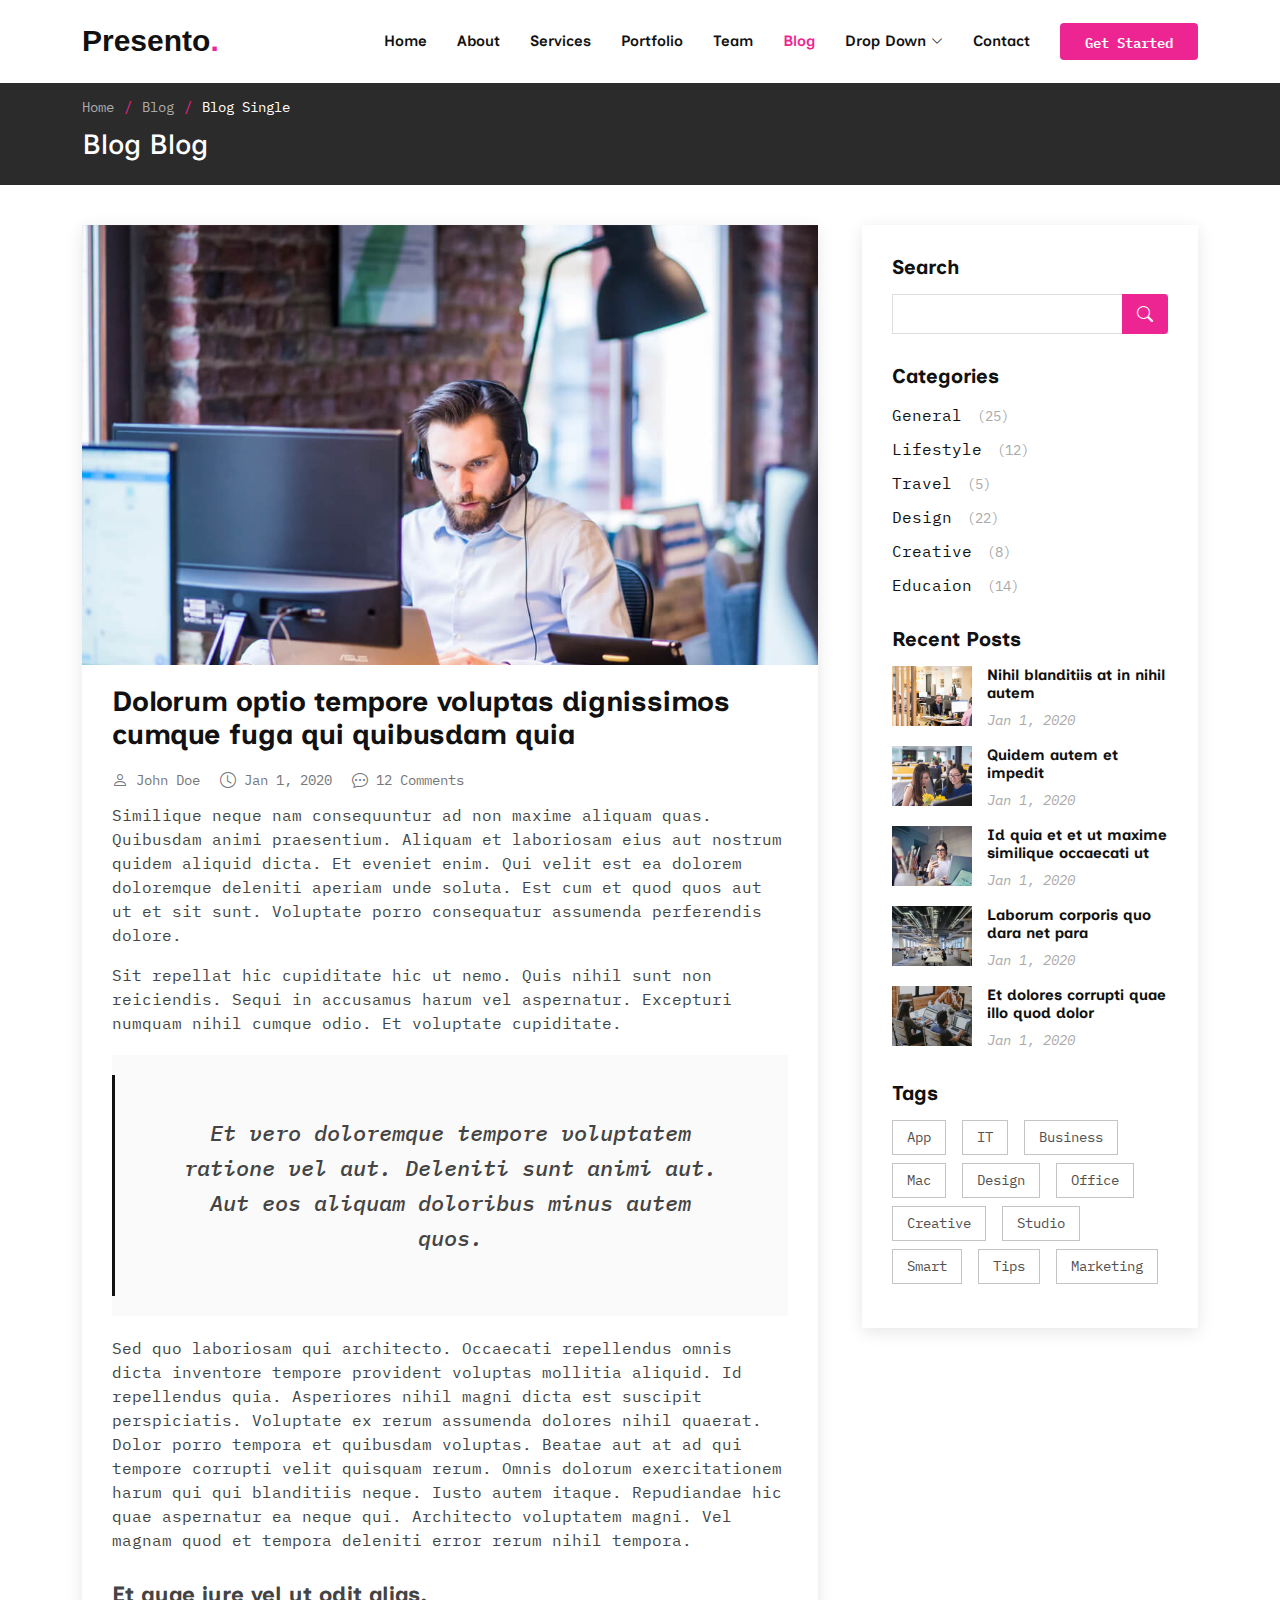
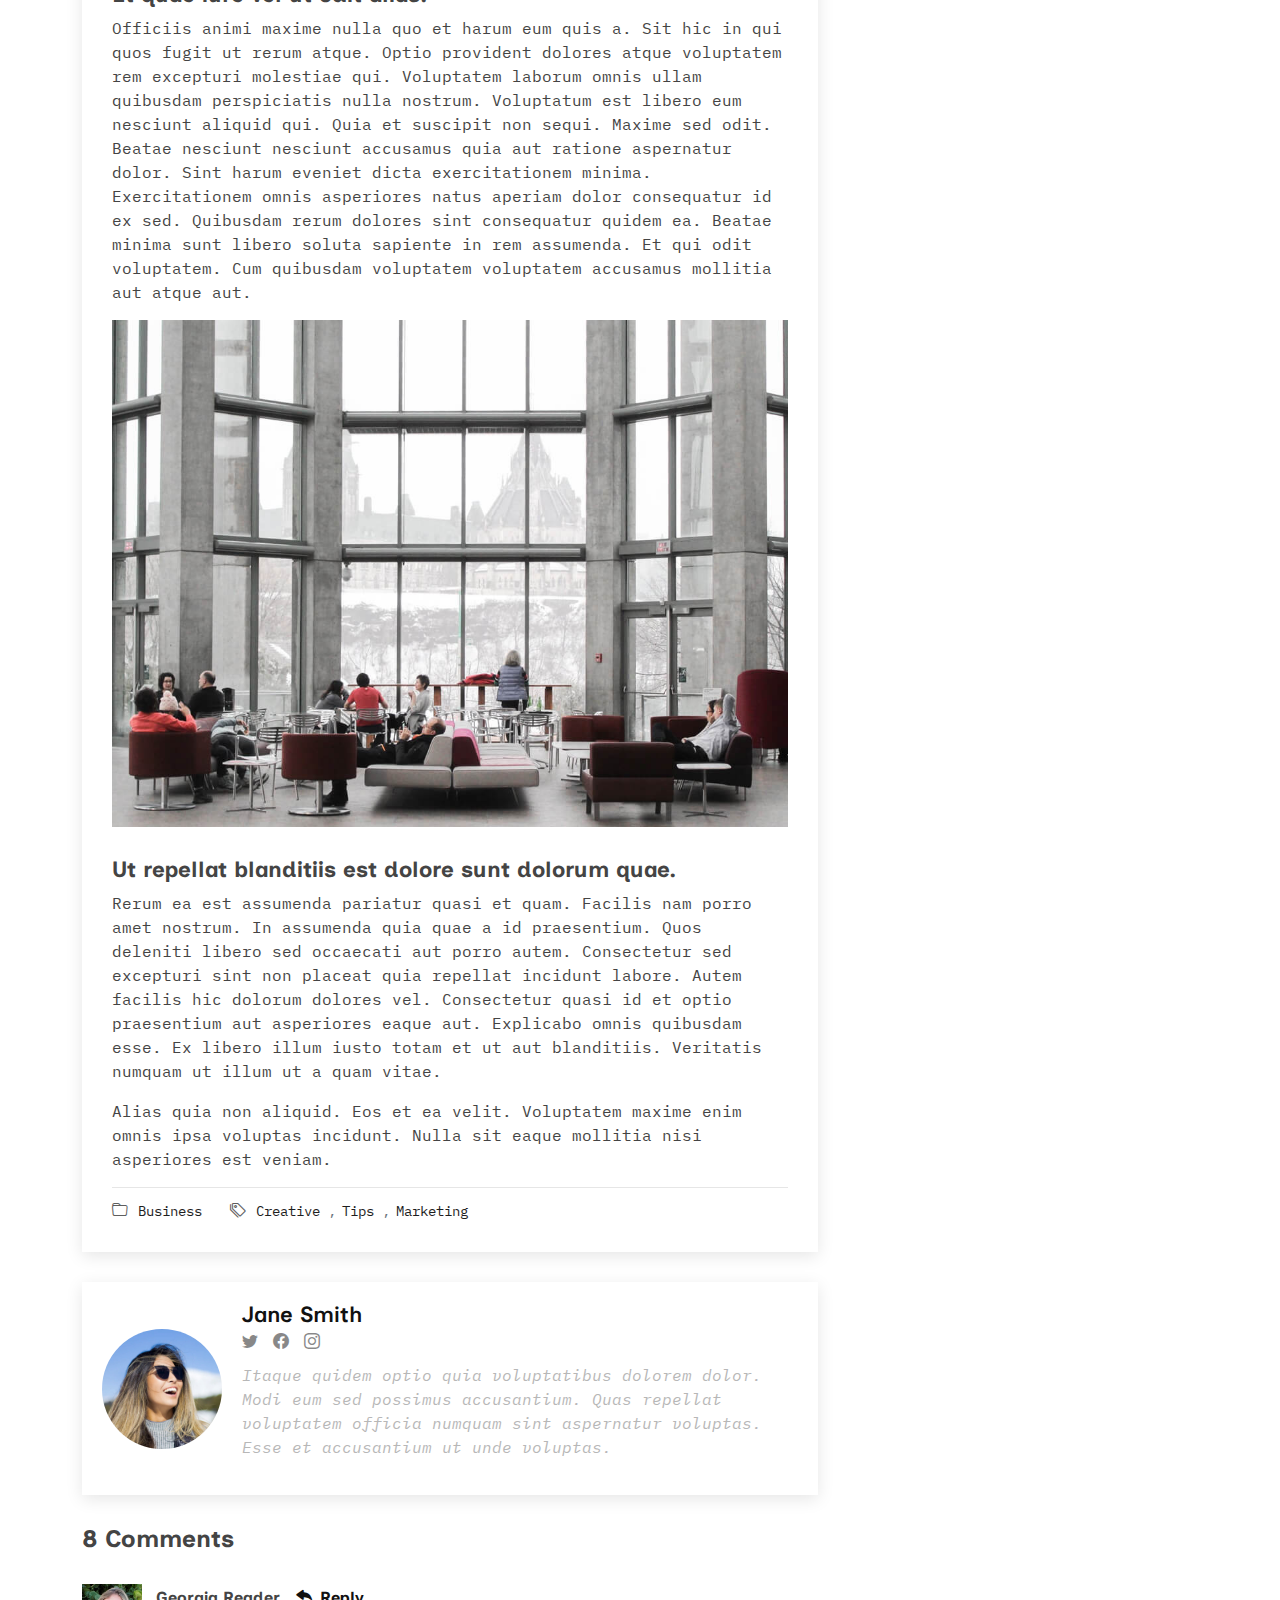
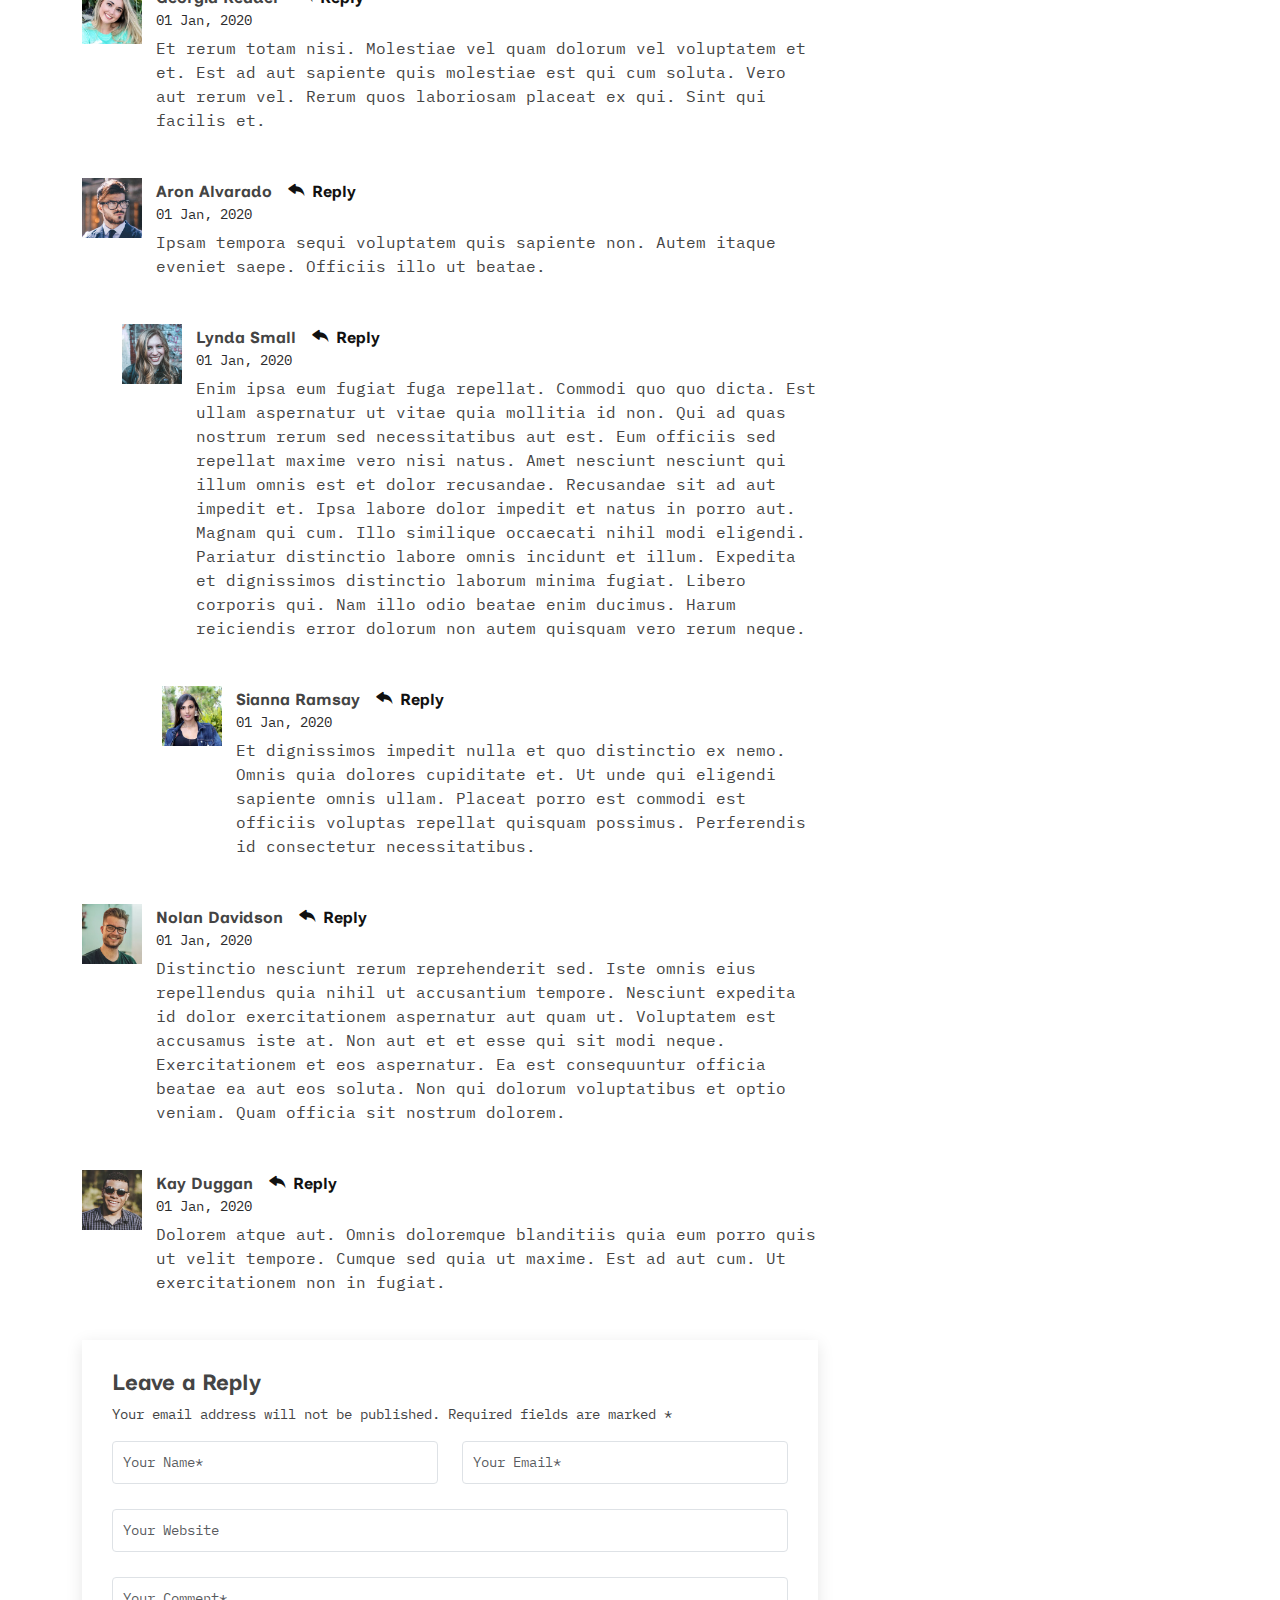
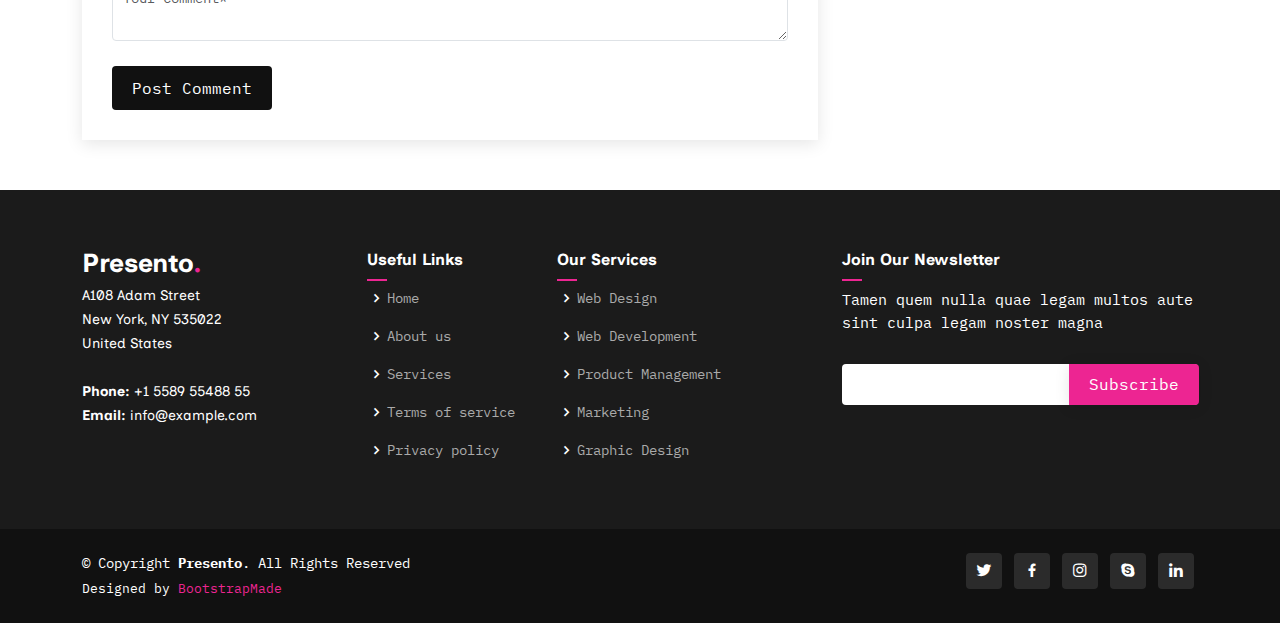
<file: theme/blog-single.html>
<!DOCTYPE html>
<html lang="en">

<head>
  <meta charset="utf-8">
  <meta content="width=device-width, initial-scale=1.0" name="viewport">

  <title>Blog Single - Presento Bootstrap Template</title>
  <meta content="" name="description">
  <meta content="" name="keywords">

  <!-- Favicons -->
  <link href="assets/img/favicon.png" rel="icon">
  <link href="assets/img/apple-touch-icon.png" rel="apple-touch-icon">

  <!-- Google Fonts -->
  <link href="https://fonts.googleapis.com/css2?family=IBM+Plex+Mono:wght@100;300&family=Inclusive+Sans&display=swap" rel="stylesheet">

  <!-- Vendor CSS Files -->
  <link href="assets/vendor/aos/aos.css" rel="stylesheet">
  <link href="assets/vendor/bootstrap/css/bootstrap.min.css" rel="stylesheet">
  <link href="assets/vendor/bootstrap-icons/bootstrap-icons.css" rel="stylesheet">
  <link href="assets/vendor/boxicons/css/boxicons.min.css" rel="stylesheet">
  <link href="assets/vendor/glightbox/css/glightbox.min.css" rel="stylesheet">
  <link href="assets/vendor/remixicon/remixicon.css" rel="stylesheet">
  <link href="assets/vendor/swiper/swiper-bundle.min.css" rel="stylesheet">

  <!-- Template Main CSS File -->
  <link href="assets/css/style.css" rel="stylesheet">

  <!-- =======================================================
  * Template Name: Presento
  * Updated: Sep 18 2023 with Bootstrap v5.3.2
  * Template URL: https://bootstrapmade.com/presento-bootstrap-corporate-template/
  * Author: BootstrapMade.com
  * License: https://bootstrapmade.com/license/
  ======================================================== -->
</head>

<body>

  <!-- ======= Header ======= -->
  <header id="header" class="fixed-top d-flex align-items-center">
    <div class="container d-flex align-items-center">
      <h1 class="logo me-auto"><a href="index.html">Presento<span>.</span></a></h1>
      <!-- Uncomment below if you prefer to use an image logo -->
      <!-- <a href="index.html" class="logo me-auto"><img src="assets/img/logo.png" alt=""></a>-->

      <nav id="navbar" class="navbar order-last order-lg-0">
        <ul>
          <li><a class="nav-link scrollto " href="#hero">Home</a></li>
          <li><a class="nav-link scrollto" href="#about">About</a></li>
          <li><a class="nav-link scrollto" href="#services">Services</a></li>
          <li><a class="nav-link scrollto " href="#portfolio">Portfolio</a></li>
          <li><a class="nav-link scrollto" href="#team">Team</a></li>
          <li><a class="active" href="blog.html">Blog</a></li>
          <li class="dropdown"><a href="#"><span>Drop Down</span> <i class="bi bi-chevron-down"></i></a>
            <ul>
              <li><a href="#">Drop Down 1</a></li>
              <li class="dropdown"><a href="#"><span>Deep Drop Down</span> <i class="bi bi-chevron-right"></i></a>
                <ul>
                  <li><a href="#">Deep Drop Down 1</a></li>
                  <li><a href="#">Deep Drop Down 2</a></li>
                  <li><a href="#">Deep Drop Down 3</a></li>
                  <li><a href="#">Deep Drop Down 4</a></li>
                  <li><a href="#">Deep Drop Down 5</a></li>
                </ul>
              </li>
              <li><a href="#">Drop Down 2</a></li>
              <li><a href="#">Drop Down 3</a></li>
              <li><a href="#">Drop Down 4</a></li>
            </ul>
          </li>
          <li><a class="nav-link scrollto" href="#contact">Contact</a></li>
        </ul>
        <i class="bi bi-list mobile-nav-toggle"></i>
      </nav><!-- .navbar -->

      <a href="#about" class="get-started-btn scrollto">Get Started</a>
    </div>
  </header><!-- End Header -->

  <main id="main">

    <!-- ======= Breadcrumbs ======= -->
    <section class="breadcrumbs">
      <div class="container">

        <ol>
          <li><a href="index.html">Home</a></li>
          <li><a href="blog.html">Blog</a></li>
          <li>Blog Single</li>
        </ol>
        <h2>Blog Blog</h2>

      </div>
    </section><!-- End Breadcrumbs -->

    <!-- ======= Blog Single Section ======= -->
    <section id="blog" class="blog">
      <div class="container" data-aos="fade-up">

        <div class="row">

          <div class="col-lg-8 entries">

            <article class="entry entry-single">

              <div class="entry-img">
                <img src="assets/img/blog/blog-1.jpg" alt="" class="img-fluid">
              </div>

              <h2 class="entry-title">
                <a href="blog-single.html">Dolorum optio tempore voluptas dignissimos cumque fuga qui quibusdam quia</a>
              </h2>

              <div class="entry-meta">
                <ul>
                  <li class="d-flex align-items-center"><i class="bi bi-person"></i> <a href="blog-single.html">John Doe</a></li>
                  <li class="d-flex align-items-center"><i class="bi bi-clock"></i> <a href="blog-single.html"><time datetime="2020-01-01">Jan 1, 2020</time></a></li>
                  <li class="d-flex align-items-center"><i class="bi bi-chat-dots"></i> <a href="blog-single.html">12 Comments</a></li>
                </ul>
              </div>

              <div class="entry-content">
                <p>
                  Similique neque nam consequuntur ad non maxime aliquam quas. Quibusdam animi praesentium. Aliquam et laboriosam eius aut nostrum quidem aliquid dicta.
                  Et eveniet enim. Qui velit est ea dolorem doloremque deleniti aperiam unde soluta. Est cum et quod quos aut ut et sit sunt. Voluptate porro consequatur assumenda perferendis dolore.
                </p>

                <p>
                  Sit repellat hic cupiditate hic ut nemo. Quis nihil sunt non reiciendis. Sequi in accusamus harum vel aspernatur. Excepturi numquam nihil cumque odio. Et voluptate cupiditate.
                </p>

                <blockquote>
                  <p>
                    Et vero doloremque tempore voluptatem ratione vel aut. Deleniti sunt animi aut. Aut eos aliquam doloribus minus autem quos.
                  </p>
                </blockquote>

                <p>
                  Sed quo laboriosam qui architecto. Occaecati repellendus omnis dicta inventore tempore provident voluptas mollitia aliquid. Id repellendus quia. Asperiores nihil magni dicta est suscipit perspiciatis. Voluptate ex rerum assumenda dolores nihil quaerat.
                  Dolor porro tempora et quibusdam voluptas. Beatae aut at ad qui tempore corrupti velit quisquam rerum. Omnis dolorum exercitationem harum qui qui blanditiis neque.
                  Iusto autem itaque. Repudiandae hic quae aspernatur ea neque qui. Architecto voluptatem magni. Vel magnam quod et tempora deleniti error rerum nihil tempora.
                </p>

                <h3>Et quae iure vel ut odit alias.</h3>
                <p>
                  Officiis animi maxime nulla quo et harum eum quis a. Sit hic in qui quos fugit ut rerum atque. Optio provident dolores atque voluptatem rem excepturi molestiae qui. Voluptatem laborum omnis ullam quibusdam perspiciatis nulla nostrum. Voluptatum est libero eum nesciunt aliquid qui.
                  Quia et suscipit non sequi. Maxime sed odit. Beatae nesciunt nesciunt accusamus quia aut ratione aspernatur dolor. Sint harum eveniet dicta exercitationem minima. Exercitationem omnis asperiores natus aperiam dolor consequatur id ex sed. Quibusdam rerum dolores sint consequatur quidem ea.
                  Beatae minima sunt libero soluta sapiente in rem assumenda. Et qui odit voluptatem. Cum quibusdam voluptatem voluptatem accusamus mollitia aut atque aut.
                </p>
                <img src="assets/img/blog/blog-inside-post.jpg" class="img-fluid" alt="">

                <h3>Ut repellat blanditiis est dolore sunt dolorum quae.</h3>
                <p>
                  Rerum ea est assumenda pariatur quasi et quam. Facilis nam porro amet nostrum. In assumenda quia quae a id praesentium. Quos deleniti libero sed occaecati aut porro autem. Consectetur sed excepturi sint non placeat quia repellat incidunt labore. Autem facilis hic dolorum dolores vel.
                  Consectetur quasi id et optio praesentium aut asperiores eaque aut. Explicabo omnis quibusdam esse. Ex libero illum iusto totam et ut aut blanditiis. Veritatis numquam ut illum ut a quam vitae.
                </p>
                <p>
                  Alias quia non aliquid. Eos et ea velit. Voluptatem maxime enim omnis ipsa voluptas incidunt. Nulla sit eaque mollitia nisi asperiores est veniam.
                </p>

              </div>

              <div class="entry-footer">
                <i class="bi bi-folder"></i>
                <ul class="cats">
                  <li><a href="#">Business</a></li>
                </ul>

                <i class="bi bi-tags"></i>
                <ul class="tags">
                  <li><a href="#">Creative</a></li>
                  <li><a href="#">Tips</a></li>
                  <li><a href="#">Marketing</a></li>
                </ul>
              </div>

            </article><!-- End blog entry -->

            <div class="blog-author d-flex align-items-center">
              <img src="assets/img/blog/blog-author.jpg" class="rounded-circle float-left" alt="">
              <div>
                <h4>Jane Smith</h4>
                <div class="social-links">
                  <a href="https://twitters.com/#"><i class="bi bi-twitter"></i></a>
                  <a href="https://facebook.com/#"><i class="bi bi-facebook"></i></a>
                  <a href="https://instagram.com/#"><i class="biu bi-instagram"></i></a>
                </div>
                <p>
                  Itaque quidem optio quia voluptatibus dolorem dolor. Modi eum sed possimus accusantium. Quas repellat voluptatem officia numquam sint aspernatur voluptas. Esse et accusantium ut unde voluptas.
                </p>
              </div>
            </div><!-- End blog author bio -->

            <div class="blog-comments">

              <h4 class="comments-count">8 Comments</h4>

              <div id="comment-1" class="comment">
                <div class="d-flex">
                  <div class="comment-img"><img src="assets/img/blog/comments-1.jpg" alt=""></div>
                  <div>
                    <h5><a href="">Georgia Reader</a> <a href="#" class="reply"><i class="bi bi-reply-fill"></i> Reply</a></h5>
                    <time datetime="2020-01-01">01 Jan, 2020</time>
                    <p>
                      Et rerum totam nisi. Molestiae vel quam dolorum vel voluptatem et et. Est ad aut sapiente quis molestiae est qui cum soluta.
                      Vero aut rerum vel. Rerum quos laboriosam placeat ex qui. Sint qui facilis et.
                    </p>
                  </div>
                </div>
              </div><!-- End comment #1 -->

              <div id="comment-2" class="comment">
                <div class="d-flex">
                  <div class="comment-img"><img src="assets/img/blog/comments-2.jpg" alt=""></div>
                  <div>
                    <h5><a href="">Aron Alvarado</a> <a href="#" class="reply"><i class="bi bi-reply-fill"></i> Reply</a></h5>
                    <time datetime="2020-01-01">01 Jan, 2020</time>
                    <p>
                      Ipsam tempora sequi voluptatem quis sapiente non. Autem itaque eveniet saepe. Officiis illo ut beatae.
                    </p>
                  </div>
                </div>

                <div id="comment-reply-1" class="comment comment-reply">
                  <div class="d-flex">
                    <div class="comment-img"><img src="assets/img/blog/comments-3.jpg" alt=""></div>
                    <div>
                      <h5><a href="">Lynda Small</a> <a href="#" class="reply"><i class="bi bi-reply-fill"></i> Reply</a></h5>
                      <time datetime="2020-01-01">01 Jan, 2020</time>
                      <p>
                        Enim ipsa eum fugiat fuga repellat. Commodi quo quo dicta. Est ullam aspernatur ut vitae quia mollitia id non. Qui ad quas nostrum rerum sed necessitatibus aut est. Eum officiis sed repellat maxime vero nisi natus. Amet nesciunt nesciunt qui illum omnis est et dolor recusandae.

                        Recusandae sit ad aut impedit et. Ipsa labore dolor impedit et natus in porro aut. Magnam qui cum. Illo similique occaecati nihil modi eligendi. Pariatur distinctio labore omnis incidunt et illum. Expedita et dignissimos distinctio laborum minima fugiat.

                        Libero corporis qui. Nam illo odio beatae enim ducimus. Harum reiciendis error dolorum non autem quisquam vero rerum neque.
                      </p>
                    </div>
                  </div>

                  <div id="comment-reply-2" class="comment comment-reply">
                    <div class="d-flex">
                      <div class="comment-img"><img src="assets/img/blog/comments-4.jpg" alt=""></div>
                      <div>
                        <h5><a href="">Sianna Ramsay</a> <a href="#" class="reply"><i class="bi bi-reply-fill"></i> Reply</a></h5>
                        <time datetime="2020-01-01">01 Jan, 2020</time>
                        <p>
                          Et dignissimos impedit nulla et quo distinctio ex nemo. Omnis quia dolores cupiditate et. Ut unde qui eligendi sapiente omnis ullam. Placeat porro est commodi est officiis voluptas repellat quisquam possimus. Perferendis id consectetur necessitatibus.
                        </p>
                      </div>
                    </div>

                  </div><!-- End comment reply #2-->

                </div><!-- End comment reply #1-->

              </div><!-- End comment #2-->

              <div id="comment-3" class="comment">
                <div class="d-flex">
                  <div class="comment-img"><img src="assets/img/blog/comments-5.jpg" alt=""></div>
                  <div>
                    <h5><a href="">Nolan Davidson</a> <a href="#" class="reply"><i class="bi bi-reply-fill"></i> Reply</a></h5>
                    <time datetime="2020-01-01">01 Jan, 2020</time>
                    <p>
                      Distinctio nesciunt rerum reprehenderit sed. Iste omnis eius repellendus quia nihil ut accusantium tempore. Nesciunt expedita id dolor exercitationem aspernatur aut quam ut. Voluptatem est accusamus iste at.
                      Non aut et et esse qui sit modi neque. Exercitationem et eos aspernatur. Ea est consequuntur officia beatae ea aut eos soluta. Non qui dolorum voluptatibus et optio veniam. Quam officia sit nostrum dolorem.
                    </p>
                  </div>
                </div>

              </div><!-- End comment #3 -->

              <div id="comment-4" class="comment">
                <div class="d-flex">
                  <div class="comment-img"><img src="assets/img/blog/comments-6.jpg" alt=""></div>
                  <div>
                    <h5><a href="">Kay Duggan</a> <a href="#" class="reply"><i class="bi bi-reply-fill"></i> Reply</a></h5>
                    <time datetime="2020-01-01">01 Jan, 2020</time>
                    <p>
                      Dolorem atque aut. Omnis doloremque blanditiis quia eum porro quis ut velit tempore. Cumque sed quia ut maxime. Est ad aut cum. Ut exercitationem non in fugiat.
                    </p>
                  </div>
                </div>

              </div><!-- End comment #4 -->

              <div class="reply-form">
                <h4>Leave a Reply</h4>
                <p>Your email address will not be published. Required fields are marked * </p>
                <form action="">
                  <div class="row">
                    <div class="col-md-6 form-group">
                      <input name="name" type="text" class="form-control" placeholder="Your Name*">
                    </div>
                    <div class="col-md-6 form-group">
                      <input name="email" type="text" class="form-control" placeholder="Your Email*">
                    </div>
                  </div>
                  <div class="row">
                    <div class="col form-group">
                      <input name="website" type="text" class="form-control" placeholder="Your Website">
                    </div>
                  </div>
                  <div class="row">
                    <div class="col form-group">
                      <textarea name="comment" class="form-control" placeholder="Your Comment*"></textarea>
                    </div>
                  </div>
                  <button type="submit" class="btn btn-primary">Post Comment</button>

                </form>

              </div>

            </div><!-- End blog comments -->

          </div><!-- End blog entries list -->

          <div class="col-lg-4">

            <div class="sidebar">

              <h3 class="sidebar-title">Search</h3>
              <div class="sidebar-item search-form">
                <form action="">
                  <input type="text">
                  <button type="submit"><i class="bi bi-search"></i></button>
                </form>
              </div><!-- End sidebar search formn-->

              <h3 class="sidebar-title">Categories</h3>
              <div class="sidebar-item categories">
                <ul>
                  <li><a href="#">General <span>(25)</span></a></li>
                  <li><a href="#">Lifestyle <span>(12)</span></a></li>
                  <li><a href="#">Travel <span>(5)</span></a></li>
                  <li><a href="#">Design <span>(22)</span></a></li>
                  <li><a href="#">Creative <span>(8)</span></a></li>
                  <li><a href="#">Educaion <span>(14)</span></a></li>
                </ul>
              </div><!-- End sidebar categories-->

              <h3 class="sidebar-title">Recent Posts</h3>
              <div class="sidebar-item recent-posts">
                <div class="post-item clearfix">
                  <img src="assets/img/blog/blog-recent-1.jpg" alt="">
                  <h4><a href="blog-single.html">Nihil blanditiis at in nihil autem</a></h4>
                  <time datetime="2020-01-01">Jan 1, 2020</time>
                </div>

                <div class="post-item clearfix">
                  <img src="assets/img/blog/blog-recent-2.jpg" alt="">
                  <h4><a href="blog-single.html">Quidem autem et impedit</a></h4>
                  <time datetime="2020-01-01">Jan 1, 2020</time>
                </div>

                <div class="post-item clearfix">
                  <img src="assets/img/blog/blog-recent-3.jpg" alt="">
                  <h4><a href="blog-single.html">Id quia et et ut maxime similique occaecati ut</a></h4>
                  <time datetime="2020-01-01">Jan 1, 2020</time>
                </div>

                <div class="post-item clearfix">
                  <img src="assets/img/blog/blog-recent-4.jpg" alt="">
                  <h4><a href="blog-single.html">Laborum corporis quo dara net para</a></h4>
                  <time datetime="2020-01-01">Jan 1, 2020</time>
                </div>

                <div class="post-item clearfix">
                  <img src="assets/img/blog/blog-recent-5.jpg" alt="">
                  <h4><a href="blog-single.html">Et dolores corrupti quae illo quod dolor</a></h4>
                  <time datetime="2020-01-01">Jan 1, 2020</time>
                </div>

              </div><!-- End sidebar recent posts-->

              <h3 class="sidebar-title">Tags</h3>
              <div class="sidebar-item tags">
                <ul>
                  <li><a href="#">App</a></li>
                  <li><a href="#">IT</a></li>
                  <li><a href="#">Business</a></li>
                  <li><a href="#">Mac</a></li>
                  <li><a href="#">Design</a></li>
                  <li><a href="#">Office</a></li>
                  <li><a href="#">Creative</a></li>
                  <li><a href="#">Studio</a></li>
                  <li><a href="#">Smart</a></li>
                  <li><a href="#">Tips</a></li>
                  <li><a href="#">Marketing</a></li>
                </ul>
              </div><!-- End sidebar tags-->

            </div><!-- End sidebar -->

          </div><!-- End blog sidebar -->

        </div>

      </div>
    </section><!-- End Blog Single Section -->

  </main><!-- End #main -->

  <!-- ======= Footer ======= -->
  <footer id="footer">

    <div class="footer-top">
      <div class="container">
        <div class="row">

          <div class="col-lg-3 col-md-6 footer-contact">
            <h3>Presento<span>.</span></h3>
            <p>
              A108 Adam Street <br>
              New York, NY 535022<br>
              United States <br><br>
              <strong>Phone:</strong> +1 5589 55488 55<br>
              <strong>Email:</strong> info@example.com<br>
            </p>
          </div>

          <div class="col-lg-2 col-md-6 footer-links">
            <h4>Useful Links</h4>
            <ul>
              <li><i class="bx bx-chevron-right"></i> <a href="#">Home</a></li>
              <li><i class="bx bx-chevron-right"></i> <a href="#">About us</a></li>
              <li><i class="bx bx-chevron-right"></i> <a href="#">Services</a></li>
              <li><i class="bx bx-chevron-right"></i> <a href="#">Terms of service</a></li>
              <li><i class="bx bx-chevron-right"></i> <a href="#">Privacy policy</a></li>
            </ul>
          </div>

          <div class="col-lg-3 col-md-6 footer-links">
            <h4>Our Services</h4>
            <ul>
              <li><i class="bx bx-chevron-right"></i> <a href="#">Web Design</a></li>
              <li><i class="bx bx-chevron-right"></i> <a href="#">Web Development</a></li>
              <li><i class="bx bx-chevron-right"></i> <a href="#">Product Management</a></li>
              <li><i class="bx bx-chevron-right"></i> <a href="#">Marketing</a></li>
              <li><i class="bx bx-chevron-right"></i> <a href="#">Graphic Design</a></li>
            </ul>
          </div>

          <div class="col-lg-4 col-md-6 footer-newsletter">
            <h4>Join Our Newsletter</h4>
            <p>Tamen quem nulla quae legam multos aute sint culpa legam noster magna</p>
            <form action="" method="post">
              <input type="email" name="email"><input type="submit" value="Subscribe">
            </form>
          </div>

        </div>
      </div>
    </div>

    <div class="container d-md-flex py-4">

      <div class="me-md-auto text-center text-md-start">
        <div class="copyright">
          &copy; Copyright <strong><span>Presento</span></strong>. All Rights Reserved
        </div>
        <div class="credits">
          <!-- All the links in the footer should remain intact. -->
          <!-- You can delete the links only if you purchased the pro version. -->
          <!-- Licensing information: https://bootstrapmade.com/license/ -->
          <!-- Purchase the pro version with working PHP/AJAX contact form: https://bootstrapmade.com/presento-bootstrap-corporate-template/ -->
          Designed by <a href="https://bootstrapmade.com/">BootstrapMade</a>
        </div>
      </div>
      <div class="social-links text-center text-md-end pt-3 pt-md-0">
        <a href="#" class="twitter"><i class="bx bxl-twitter"></i></a>
        <a href="#" class="facebook"><i class="bx bxl-facebook"></i></a>
        <a href="#" class="instagram"><i class="bx bxl-instagram"></i></a>
        <a href="#" class="google-plus"><i class="bx bxl-skype"></i></a>
        <a href="#" class="linkedin"><i class="bx bxl-linkedin"></i></a>
      </div>
    </div>
  </footer><!-- End Footer -->

  <a href="#" class="back-to-top d-flex align-items-center justify-content-center"><i class="bi bi-arrow-up-short"></i></a>

  <!-- Vendor JS Files -->
  <script src="assets/vendor/purecounter/purecounter_vanilla.js"></script>
  <script src="assets/vendor/aos/aos.js"></script>
  <script src="assets/vendor/bootstrap/js/bootstrap.bundle.min.js"></script>
  <script src="assets/vendor/glightbox/js/glightbox.min.js"></script>
  <script src="assets/vendor/isotope-layout/isotope.pkgd.min.js"></script>
  <script src="assets/vendor/swiper/swiper-bundle.min.js"></script>
  <script src="assets/vendor/php-email-form/validate.js"></script>

  <!-- Template Main JS File -->
  <script src="assets/js/main.js"></script>

</body>

</html>
</file>
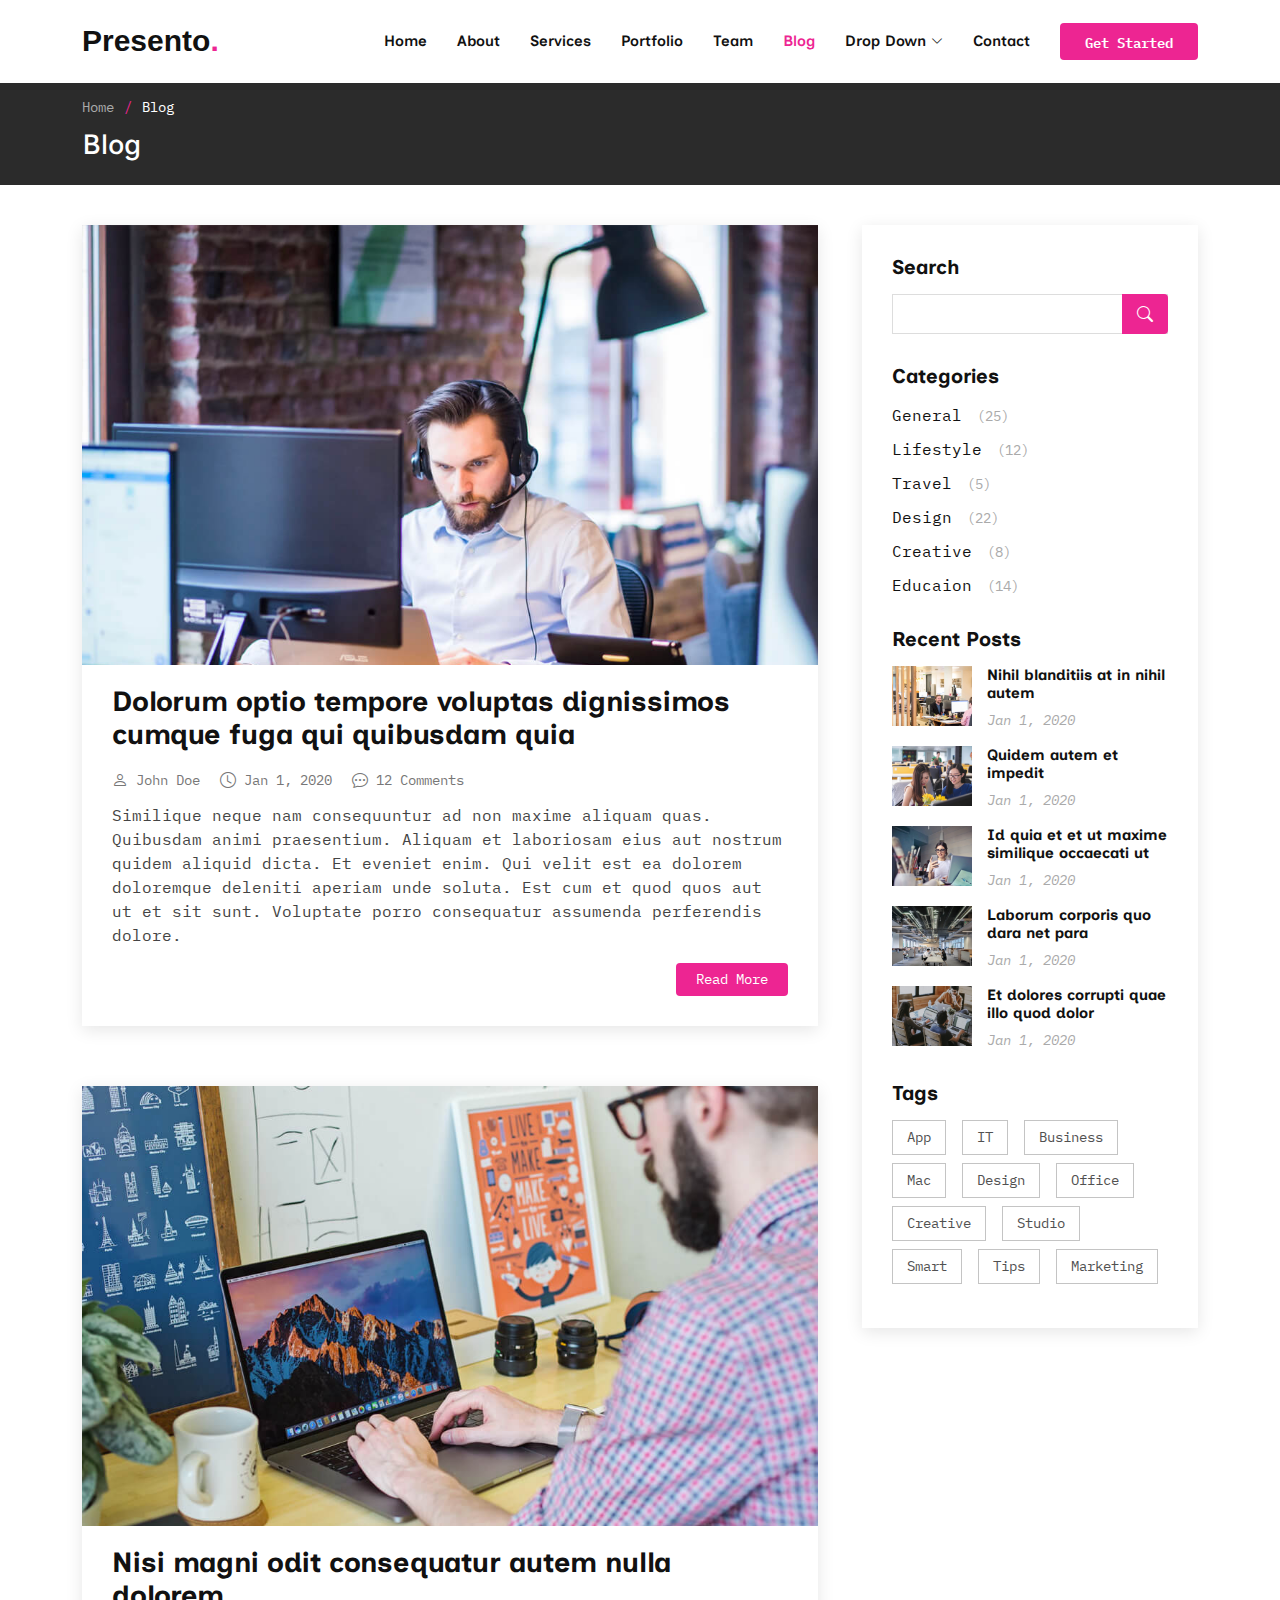
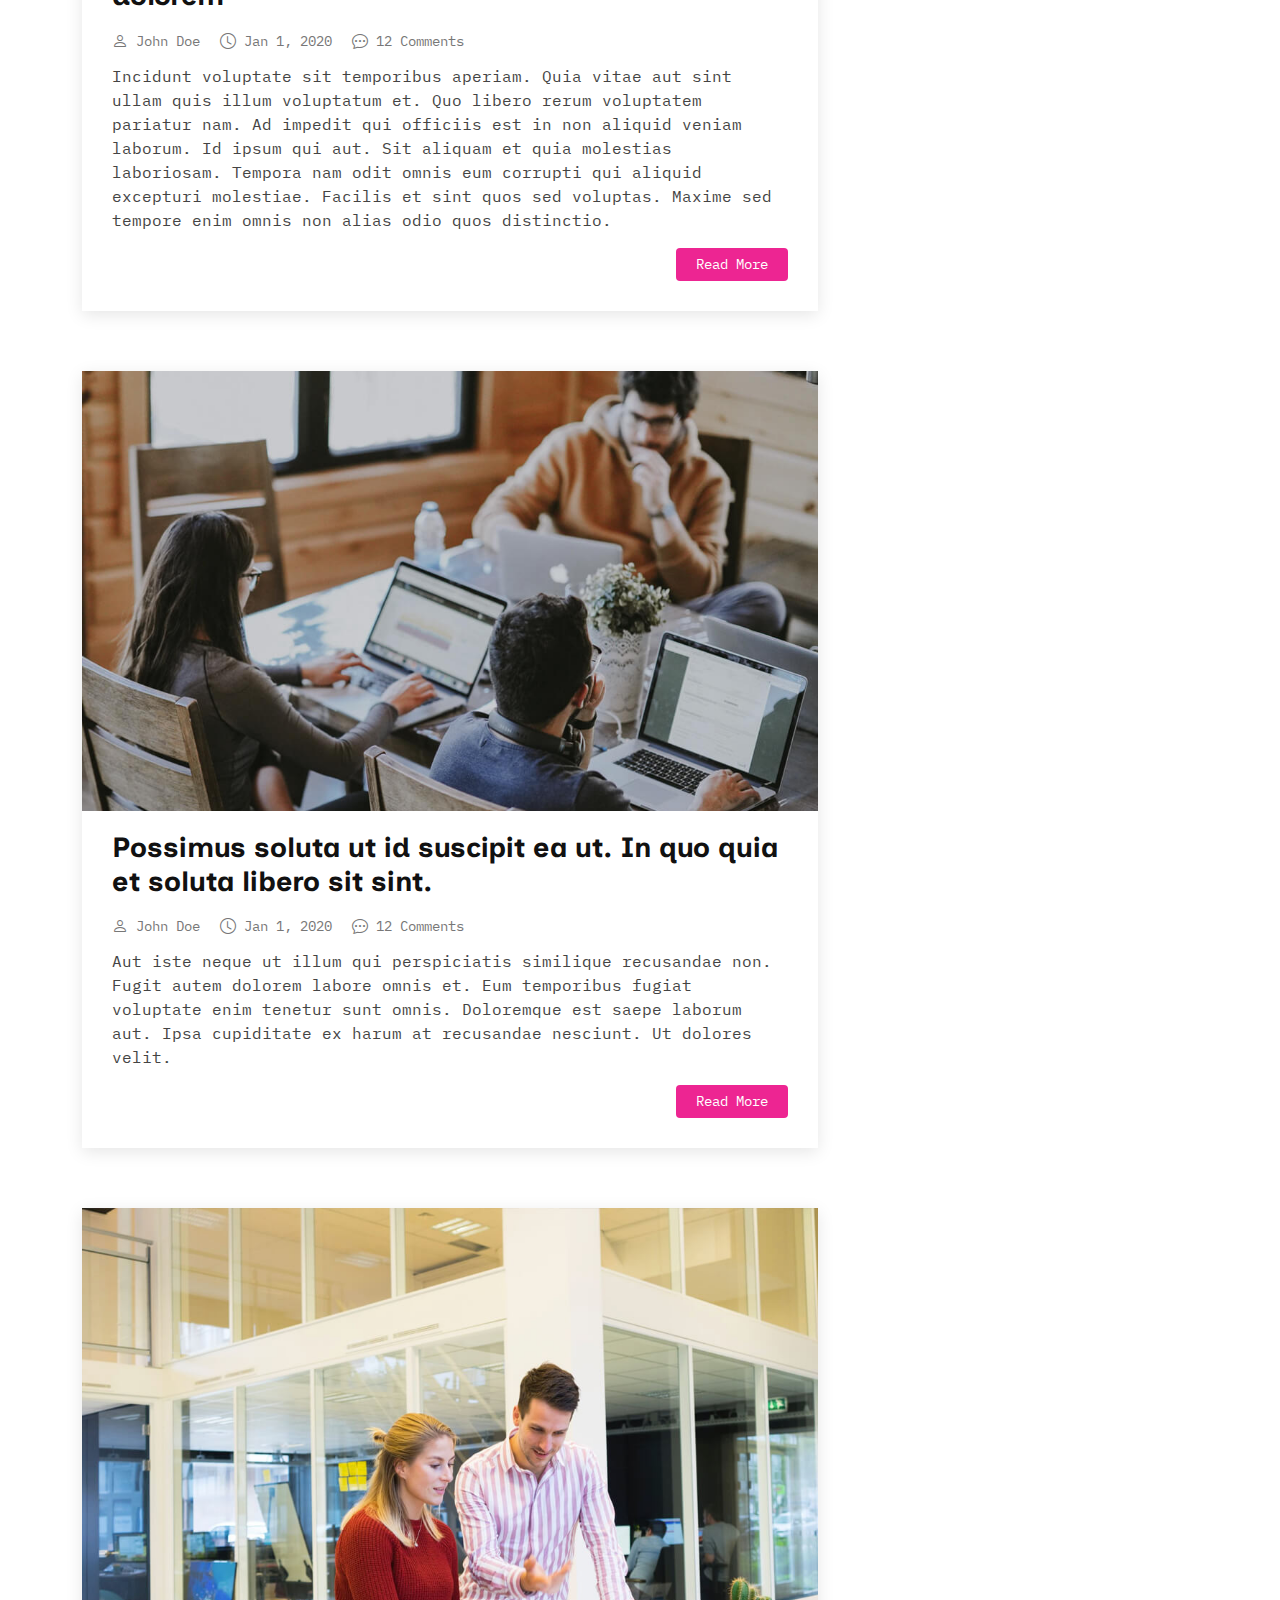
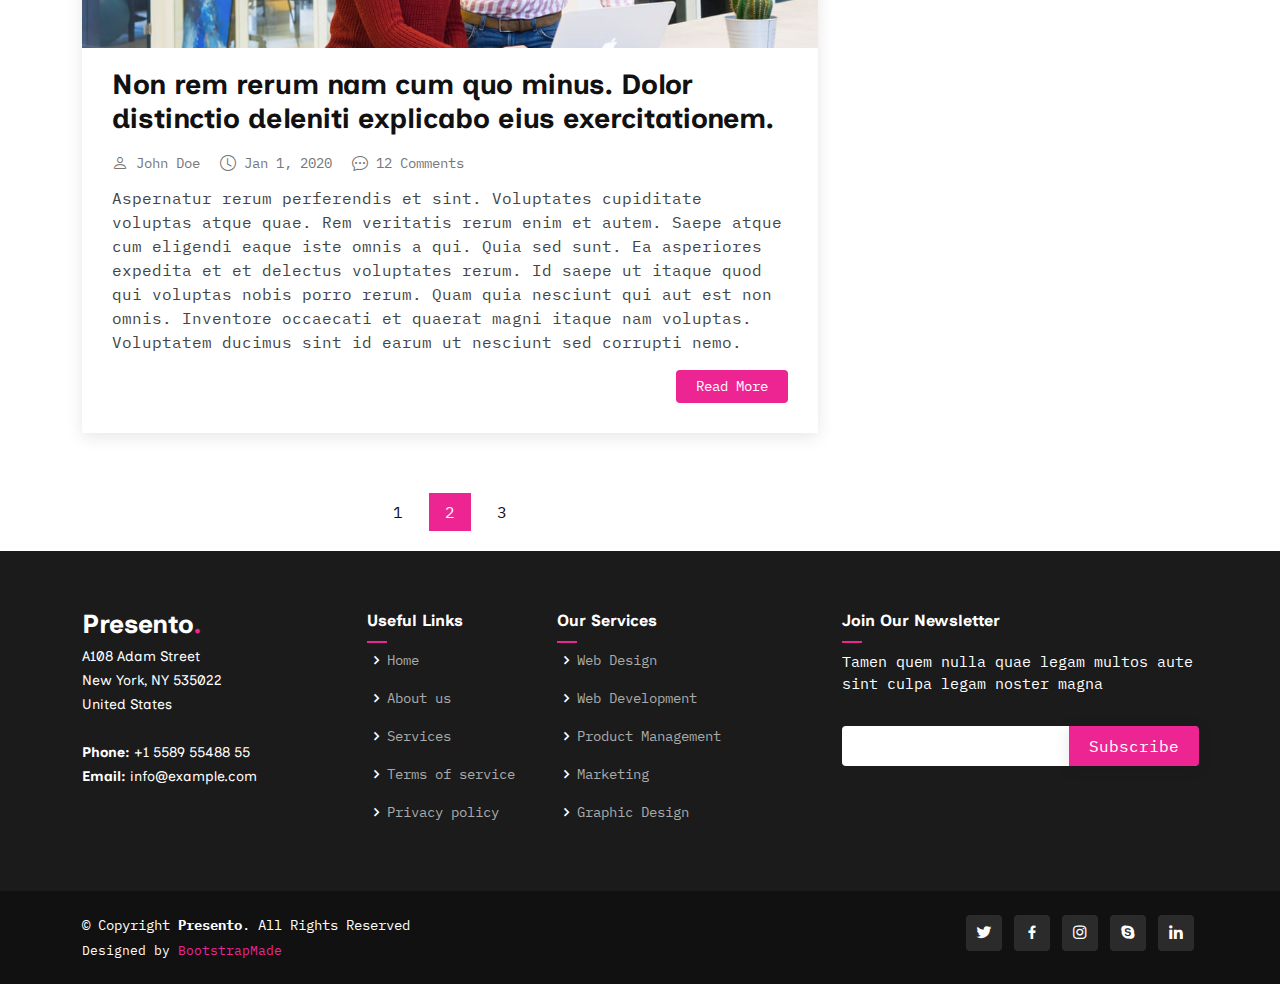
<file: theme/blog.html>
<!DOCTYPE html>
<html lang="en">

<head>
  <meta charset="utf-8">
  <meta content="width=device-width, initial-scale=1.0" name="viewport">

  <title>Blog - Presento Bootstrap Template</title>
  <meta content="" name="description">
  <meta content="" name="keywords">

  <!-- Favicons -->
  <link href="assets/img/favicon.png" rel="icon">
  <link href="assets/img/apple-touch-icon.png" rel="apple-touch-icon">

  <!-- Google Fonts -->
  <link href="https://fonts.googleapis.com/css2?family=IBM+Plex+Mono:wght@100;300&family=Inclusive+Sans&display=swap" rel="stylesheet">

  <!-- Vendor CSS Files -->
  <link href="assets/vendor/aos/aos.css" rel="stylesheet">
  <link href="assets/vendor/bootstrap/css/bootstrap.min.css" rel="stylesheet">
  <link href="assets/vendor/bootstrap-icons/bootstrap-icons.css" rel="stylesheet">
  <link href="assets/vendor/boxicons/css/boxicons.min.css" rel="stylesheet">
  <link href="assets/vendor/glightbox/css/glightbox.min.css" rel="stylesheet">
  <link href="assets/vendor/remixicon/remixicon.css" rel="stylesheet">
  <link href="assets/vendor/swiper/swiper-bundle.min.css" rel="stylesheet">

  <!-- Template Main CSS File -->
  <link href="assets/css/style.css" rel="stylesheet">

  <!-- =======================================================
  * Template Name: Presento
  * Updated: Sep 18 2023 with Bootstrap v5.3.2
  * Template URL: https://bootstrapmade.com/presento-bootstrap-corporate-template/
  * Author: BootstrapMade.com
  * License: https://bootstrapmade.com/license/
  ======================================================== -->
</head>

<body>

  <!-- ======= Header ======= -->
  <header id="header" class="fixed-top d-flex align-items-center">
    <div class="container d-flex align-items-center">
      <h1 class="logo me-auto"><a href="index.html">Presento<span>.</span></a></h1>
      <!-- Uncomment below if you prefer to use an image logo -->
      <!-- <a href="index.html" class="logo me-auto"><img src="assets/img/logo.png" alt=""></a>-->

      <nav id="navbar" class="navbar order-last order-lg-0">
        <ul>
          <li><a class="nav-link scrollto " href="#hero">Home</a></li>
          <li><a class="nav-link scrollto" href="#about">About</a></li>
          <li><a class="nav-link scrollto" href="#services">Services</a></li>
          <li><a class="nav-link scrollto " href="#portfolio">Portfolio</a></li>
          <li><a class="nav-link scrollto" href="#team">Team</a></li>
          <li><a class="active" href="blog.html">Blog</a></li>
          <li class="dropdown"><a href="#"><span>Drop Down</span> <i class="bi bi-chevron-down"></i></a>
            <ul>
              <li><a href="#">Drop Down 1</a></li>
              <li class="dropdown"><a href="#"><span>Deep Drop Down</span> <i class="bi bi-chevron-right"></i></a>
                <ul>
                  <li><a href="#">Deep Drop Down 1</a></li>
                  <li><a href="#">Deep Drop Down 2</a></li>
                  <li><a href="#">Deep Drop Down 3</a></li>
                  <li><a href="#">Deep Drop Down 4</a></li>
                  <li><a href="#">Deep Drop Down 5</a></li>
                </ul>
              </li>
              <li><a href="#">Drop Down 2</a></li>
              <li><a href="#">Drop Down 3</a></li>
              <li><a href="#">Drop Down 4</a></li>
            </ul>
          </li>
          <li><a class="nav-link scrollto" href="#contact">Contact</a></li>
        </ul>
        <i class="bi bi-list mobile-nav-toggle"></i>
      </nav><!-- .navbar -->

      <a href="#about" class="get-started-btn scrollto">Get Started</a>
    </div>
  </header><!-- End Header -->

  <main id="main">

    <!-- ======= Breadcrumbs ======= -->
    <section class="breadcrumbs">
      <div class="container">

        <ol>
          <li><a href="index.html">Home</a></li>
          <li>Blog</li>
        </ol>
        <h2>Blog</h2>

      </div>
    </section><!-- End Breadcrumbs -->

    <!-- ======= Blog Section ======= -->
    <section id="blog" class="blog">
      <div class="container" data-aos="fade-up">

        <div class="row">

          <div class="col-lg-8 entries">

            <article class="entry">

              <div class="entry-img">
                <img src="assets/img/blog/blog-1.jpg" alt="" class="img-fluid">
              </div>

              <h2 class="entry-title">
                <a href="blog-single.html">Dolorum optio tempore voluptas dignissimos cumque fuga qui quibusdam quia</a>
              </h2>

              <div class="entry-meta">
                <ul>
                  <li class="d-flex align-items-center"><i class="bi bi-person"></i> <a href="blog-single.html">John Doe</a></li>
                  <li class="d-flex align-items-center"><i class="bi bi-clock"></i> <a href="blog-single.html"><time datetime="2020-01-01">Jan 1, 2020</time></a></li>
                  <li class="d-flex align-items-center"><i class="bi bi-chat-dots"></i> <a href="blog-single.html">12 Comments</a></li>
                </ul>
              </div>

              <div class="entry-content">
                <p>
                  Similique neque nam consequuntur ad non maxime aliquam quas. Quibusdam animi praesentium. Aliquam et laboriosam eius aut nostrum quidem aliquid dicta.
                  Et eveniet enim. Qui velit est ea dolorem doloremque deleniti aperiam unde soluta. Est cum et quod quos aut ut et sit sunt. Voluptate porro consequatur assumenda perferendis dolore.
                </p>
                <div class="read-more">
                  <a href="blog-single.html">Read More</a>
                </div>
              </div>

            </article><!-- End blog entry -->

            <article class="entry">

              <div class="entry-img">
                <img src="assets/img/blog/blog-2.jpg" alt="" class="img-fluid">
              </div>

              <h2 class="entry-title">
                <a href="blog-single.html">Nisi magni odit consequatur autem nulla dolorem</a>
              </h2>

              <div class="entry-meta">
                <ul>
                  <li class="d-flex align-items-center"><i class="bi bi-person"></i> <a href="blog-single.html">John Doe</a></li>
                  <li class="d-flex align-items-center"><i class="bi bi-clock"></i> <a href="blog-single.html"><time datetime="2020-01-01">Jan 1, 2020</time></a></li>
                  <li class="d-flex align-items-center"><i class="bi bi-chat-dots"></i> <a href="blog-single.html">12 Comments</a></li>
                </ul>
              </div>

              <div class="entry-content">
                <p>
                  Incidunt voluptate sit temporibus aperiam. Quia vitae aut sint ullam quis illum voluptatum et. Quo libero rerum voluptatem pariatur nam.
                  Ad impedit qui officiis est in non aliquid veniam laborum. Id ipsum qui aut. Sit aliquam et quia molestias laboriosam. Tempora nam odit omnis eum corrupti qui aliquid excepturi molestiae. Facilis et sint quos sed voluptas. Maxime sed tempore enim omnis non alias odio quos distinctio.
                </p>
                <div class="read-more">
                  <a href="blog-single.html">Read More</a>
                </div>
              </div>

            </article><!-- End blog entry -->

            <article class="entry">

              <div class="entry-img">
                <img src="assets/img/blog/blog-3.jpg" alt="" class="img-fluid">
              </div>

              <h2 class="entry-title">
                <a href="blog-single.html">Possimus soluta ut id suscipit ea ut. In quo quia et soluta libero sit sint.</a>
              </h2>

              <div class="entry-meta">
                <ul>
                  <li class="d-flex align-items-center"><i class="bi bi-person"></i> <a href="blog-single.html">John Doe</a></li>
                  <li class="d-flex align-items-center"><i class="bi bi-clock"></i> <a href="blog-single.html"><time datetime="2020-01-01">Jan 1, 2020</time></a></li>
                  <li class="d-flex align-items-center"><i class="bi bi-chat-dots"></i> <a href="blog-single.html">12 Comments</a></li>
                </ul>
              </div>

              <div class="entry-content">
                <p>
                  Aut iste neque ut illum qui perspiciatis similique recusandae non. Fugit autem dolorem labore omnis et. Eum temporibus fugiat voluptate enim tenetur sunt omnis.
                  Doloremque est saepe laborum aut. Ipsa cupiditate ex harum at recusandae nesciunt. Ut dolores velit.
                </p>
                <div class="read-more">
                  <a href="blog-single.html">Read More</a>
                </div>
              </div>

            </article><!-- End blog entry -->

            <article class="entry">

              <div class="entry-img">
                <img src="assets/img/blog/blog-4.jpg" alt="" class="img-fluid">
              </div>

              <h2 class="entry-title">
                <a href="blog-single.html">Non rem rerum nam cum quo minus. Dolor distinctio deleniti explicabo eius exercitationem.</a>
              </h2>

              <div class="entry-meta">
                <ul>
                  <li class="d-flex align-items-center"><i class="bi bi-person"></i> <a href="blog-single.html">John Doe</a></li>
                  <li class="d-flex align-items-center"><i class="bi bi-clock"></i> <a href="blog-single.html"><time datetime="2020-01-01">Jan 1, 2020</time></a></li>
                  <li class="d-flex align-items-center"><i class="bi bi-chat-dots"></i> <a href="blog-single.html">12 Comments</a></li>
                </ul>
              </div>

              <div class="entry-content">
                <p>
                  Aspernatur rerum perferendis et sint. Voluptates cupiditate voluptas atque quae. Rem veritatis rerum enim et autem. Saepe atque cum eligendi eaque iste omnis a qui.
                  Quia sed sunt. Ea asperiores expedita et et delectus voluptates rerum. Id saepe ut itaque quod qui voluptas nobis porro rerum. Quam quia nesciunt qui aut est non omnis. Inventore occaecati et quaerat magni itaque nam voluptas. Voluptatem ducimus sint id earum ut nesciunt sed corrupti nemo.
                </p>
                <div class="read-more">
                  <a href="blog-single.html">Read More</a>
                </div>
              </div>

            </article><!-- End blog entry -->

            <div class="blog-pagination">
              <ul class="justify-content-center">
                <li><a href="#">1</a></li>
                <li class="active"><a href="#">2</a></li>
                <li><a href="#">3</a></li>
              </ul>
            </div>

          </div><!-- End blog entries list -->

          <div class="col-lg-4">

            <div class="sidebar">

              <h3 class="sidebar-title">Search</h3>
              <div class="sidebar-item search-form">
                <form action="">
                  <input type="text">
                  <button type="submit"><i class="bi bi-search"></i></button>
                </form>
              </div><!-- End sidebar search formn-->

              <h3 class="sidebar-title">Categories</h3>
              <div class="sidebar-item categories">
                <ul>
                  <li><a href="#">General <span>(25)</span></a></li>
                  <li><a href="#">Lifestyle <span>(12)</span></a></li>
                  <li><a href="#">Travel <span>(5)</span></a></li>
                  <li><a href="#">Design <span>(22)</span></a></li>
                  <li><a href="#">Creative <span>(8)</span></a></li>
                  <li><a href="#">Educaion <span>(14)</span></a></li>
                </ul>
              </div><!-- End sidebar categories-->

              <h3 class="sidebar-title">Recent Posts</h3>
              <div class="sidebar-item recent-posts">
                <div class="post-item clearfix">
                  <img src="assets/img/blog/blog-recent-1.jpg" alt="">
                  <h4><a href="blog-single.html">Nihil blanditiis at in nihil autem</a></h4>
                  <time datetime="2020-01-01">Jan 1, 2020</time>
                </div>

                <div class="post-item clearfix">
                  <img src="assets/img/blog/blog-recent-2.jpg" alt="">
                  <h4><a href="blog-single.html">Quidem autem et impedit</a></h4>
                  <time datetime="2020-01-01">Jan 1, 2020</time>
                </div>

                <div class="post-item clearfix">
                  <img src="assets/img/blog/blog-recent-3.jpg" alt="">
                  <h4><a href="blog-single.html">Id quia et et ut maxime similique occaecati ut</a></h4>
                  <time datetime="2020-01-01">Jan 1, 2020</time>
                </div>

                <div class="post-item clearfix">
                  <img src="assets/img/blog/blog-recent-4.jpg" alt="">
                  <h4><a href="blog-single.html">Laborum corporis quo dara net para</a></h4>
                  <time datetime="2020-01-01">Jan 1, 2020</time>
                </div>

                <div class="post-item clearfix">
                  <img src="assets/img/blog/blog-recent-5.jpg" alt="">
                  <h4><a href="blog-single.html">Et dolores corrupti quae illo quod dolor</a></h4>
                  <time datetime="2020-01-01">Jan 1, 2020</time>
                </div>

              </div><!-- End sidebar recent posts-->

              <h3 class="sidebar-title">Tags</h3>
              <div class="sidebar-item tags">
                <ul>
                  <li><a href="#">App</a></li>
                  <li><a href="#">IT</a></li>
                  <li><a href="#">Business</a></li>
                  <li><a href="#">Mac</a></li>
                  <li><a href="#">Design</a></li>
                  <li><a href="#">Office</a></li>
                  <li><a href="#">Creative</a></li>
                  <li><a href="#">Studio</a></li>
                  <li><a href="#">Smart</a></li>
                  <li><a href="#">Tips</a></li>
                  <li><a href="#">Marketing</a></li>
                </ul>
              </div><!-- End sidebar tags-->

            </div><!-- End sidebar -->

          </div><!-- End blog sidebar -->

        </div>

      </div>
    </section><!-- End Blog Section -->

  </main><!-- End #main -->

  <!-- ======= Footer ======= -->
  <footer id="footer">

    <div class="footer-top">
      <div class="container">
        <div class="row">

          <div class="col-lg-3 col-md-6 footer-contact">
            <h3>Presento<span>.</span></h3>
            <p>
              A108 Adam Street <br>
              New York, NY 535022<br>
              United States <br><br>
              <strong>Phone:</strong> +1 5589 55488 55<br>
              <strong>Email:</strong> info@example.com<br>
            </p>
          </div>

          <div class="col-lg-2 col-md-6 footer-links">
            <h4>Useful Links</h4>
            <ul>
              <li><i class="bx bx-chevron-right"></i> <a href="#">Home</a></li>
              <li><i class="bx bx-chevron-right"></i> <a href="#">About us</a></li>
              <li><i class="bx bx-chevron-right"></i> <a href="#">Services</a></li>
              <li><i class="bx bx-chevron-right"></i> <a href="#">Terms of service</a></li>
              <li><i class="bx bx-chevron-right"></i> <a href="#">Privacy policy</a></li>
            </ul>
          </div>

          <div class="col-lg-3 col-md-6 footer-links">
            <h4>Our Services</h4>
            <ul>
              <li><i class="bx bx-chevron-right"></i> <a href="#">Web Design</a></li>
              <li><i class="bx bx-chevron-right"></i> <a href="#">Web Development</a></li>
              <li><i class="bx bx-chevron-right"></i> <a href="#">Product Management</a></li>
              <li><i class="bx bx-chevron-right"></i> <a href="#">Marketing</a></li>
              <li><i class="bx bx-chevron-right"></i> <a href="#">Graphic Design</a></li>
            </ul>
          </div>

          <div class="col-lg-4 col-md-6 footer-newsletter">
            <h4>Join Our Newsletter</h4>
            <p>Tamen quem nulla quae legam multos aute sint culpa legam noster magna</p>
            <form action="" method="post">
              <input type="email" name="email"><input type="submit" value="Subscribe">
            </form>
          </div>

        </div>
      </div>
    </div>

    <div class="container d-md-flex py-4">

      <div class="me-md-auto text-center text-md-start">
        <div class="copyright">
          &copy; Copyright <strong><span>Presento</span></strong>. All Rights Reserved
        </div>
        <div class="credits">
          <!-- All the links in the footer should remain intact. -->
          <!-- You can delete the links only if you purchased the pro version. -->
          <!-- Licensing information: https://bootstrapmade.com/license/ -->
          <!-- Purchase the pro version with working PHP/AJAX contact form: https://bootstrapmade.com/presento-bootstrap-corporate-template/ -->
          Designed by <a href="https://bootstrapmade.com/">BootstrapMade</a>
        </div>
      </div>
      <div class="social-links text-center text-md-end pt-3 pt-md-0">
        <a href="#" class="twitter"><i class="bx bxl-twitter"></i></a>
        <a href="#" class="facebook"><i class="bx bxl-facebook"></i></a>
        <a href="#" class="instagram"><i class="bx bxl-instagram"></i></a>
        <a href="#" class="google-plus"><i class="bx bxl-skype"></i></a>
        <a href="#" class="linkedin"><i class="bx bxl-linkedin"></i></a>
      </div>
    </div>
  </footer><!-- End Footer -->

  <a href="#" class="back-to-top d-flex align-items-center justify-content-center"><i class="bi bi-arrow-up-short"></i></a>

  <!-- Vendor JS Files -->
  <script src="assets/vendor/purecounter/purecounter_vanilla.js"></script>
  <script src="assets/vendor/aos/aos.js"></script>
  <script src="assets/vendor/bootstrap/js/bootstrap.bundle.min.js"></script>
  <script src="assets/vendor/glightbox/js/glightbox.min.js"></script>
  <script src="assets/vendor/isotope-layout/isotope.pkgd.min.js"></script>
  <script src="assets/vendor/swiper/swiper-bundle.min.js"></script>
  <script src="assets/vendor/php-email-form/validate.js"></script>

  <!-- Template Main JS File -->
  <script src="assets/js/main.js"></script>

</body>

</html>
</file>
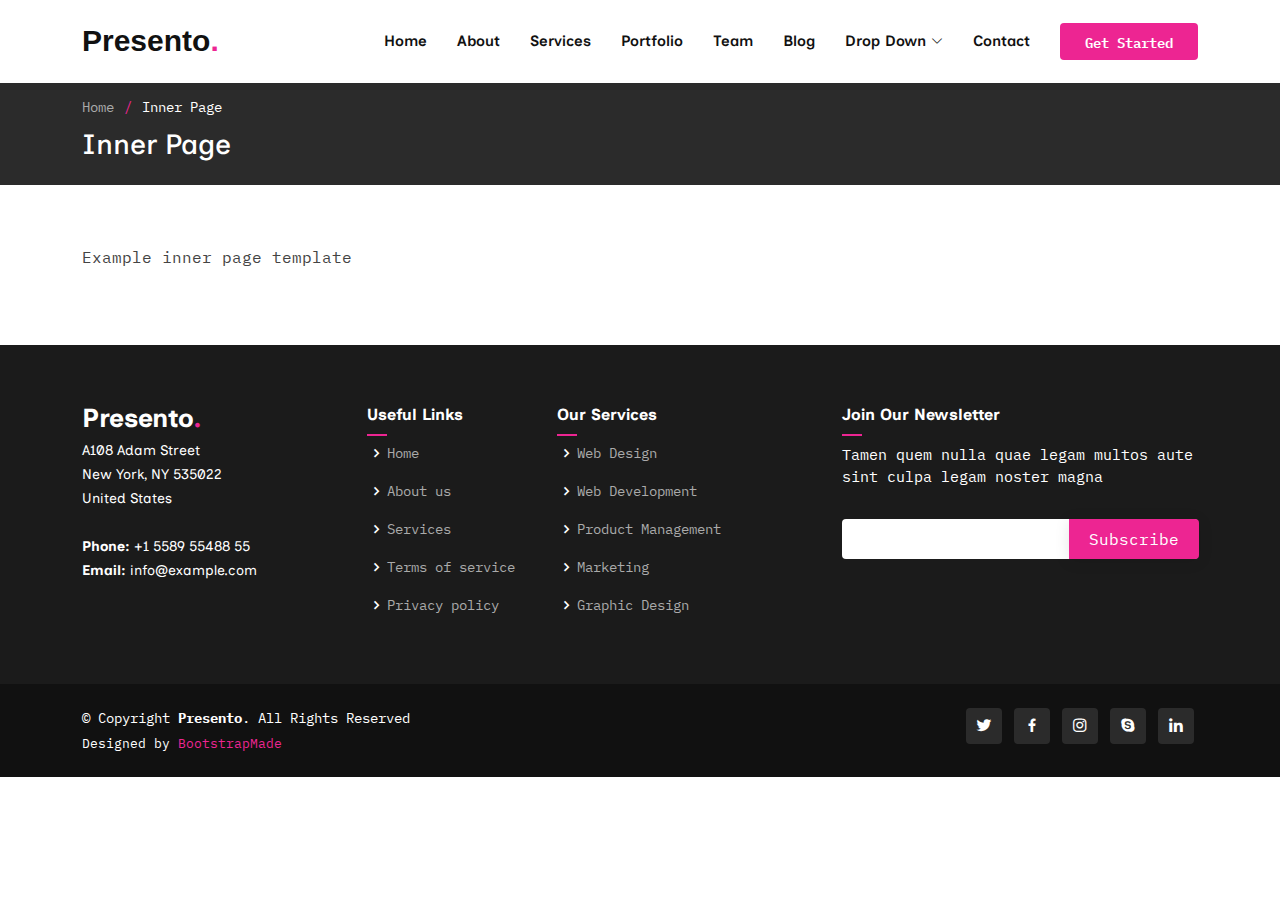
<file: theme/inner-page.html>
<!DOCTYPE html>
<html lang="en">

<head>
  <meta charset="utf-8">
  <meta content="width=device-width, initial-scale=1.0" name="viewport">

  <title>Inner Page - Presento Bootstrap Template</title>
  <meta content="" name="description">
  <meta content="" name="keywords">

  <!-- Favicons -->
  <link href="assets/img/favicon.png" rel="icon">
  <link href="assets/img/apple-touch-icon.png" rel="apple-touch-icon">

  <!-- Google Fonts -->
  <link href="https://fonts.googleapis.com/css2?family=IBM+Plex+Mono:wght@100;300&family=Inclusive+Sans&display=swap" rel="stylesheet">

  <!-- Vendor CSS Files -->
  <link href="assets/vendor/aos/aos.css" rel="stylesheet">
  <link href="assets/vendor/bootstrap/css/bootstrap.min.css" rel="stylesheet">
  <link href="assets/vendor/bootstrap-icons/bootstrap-icons.css" rel="stylesheet">
  <link href="assets/vendor/boxicons/css/boxicons.min.css" rel="stylesheet">
  <link href="assets/vendor/glightbox/css/glightbox.min.css" rel="stylesheet">
  <link href="assets/vendor/remixicon/remixicon.css" rel="stylesheet">
  <link href="assets/vendor/swiper/swiper-bundle.min.css" rel="stylesheet">

  <!-- Template Main CSS File -->
  <link href="assets/css/style.css" rel="stylesheet">

  <!-- =======================================================
  * Template Name: Presento
  * Updated: Sep 18 2023 with Bootstrap v5.3.2
  * Template URL: https://bootstrapmade.com/presento-bootstrap-corporate-template/
  * Author: BootstrapMade.com
  * License: https://bootstrapmade.com/license/
  ======================================================== -->
</head>

<body>

  <!-- ======= Header ======= -->
  <header id="header" class="fixed-top d-flex align-items-center">
    <div class="container d-flex align-items-center">
      <h1 class="logo me-auto"><a href="index.html">Presento<span>.</span></a></h1>
      <!-- Uncomment below if you prefer to use an image logo -->
      <!-- <a href="index.html" class="logo me-auto"><img src="assets/img/logo.png" alt=""></a>-->

      <nav id="navbar" class="navbar order-last order-lg-0">
        <ul>
          <li><a class="nav-link scrollto " href="#hero">Home</a></li>
          <li><a class="nav-link scrollto" href="#about">About</a></li>
          <li><a class="nav-link scrollto" href="#services">Services</a></li>
          <li><a class="nav-link scrollto " href="#portfolio">Portfolio</a></li>
          <li><a class="nav-link scrollto" href="#team">Team</a></li>
          <li><a href="blog.html">Blog</a></li>
          <li class="dropdown"><a href="#"><span>Drop Down</span> <i class="bi bi-chevron-down"></i></a>
            <ul>
              <li><a href="#">Drop Down 1</a></li>
              <li class="dropdown"><a href="#"><span>Deep Drop Down</span> <i class="bi bi-chevron-right"></i></a>
                <ul>
                  <li><a href="#">Deep Drop Down 1</a></li>
                  <li><a href="#">Deep Drop Down 2</a></li>
                  <li><a href="#">Deep Drop Down 3</a></li>
                  <li><a href="#">Deep Drop Down 4</a></li>
                  <li><a href="#">Deep Drop Down 5</a></li>
                </ul>
              </li>
              <li><a href="#">Drop Down 2</a></li>
              <li><a href="#">Drop Down 3</a></li>
              <li><a href="#">Drop Down 4</a></li>
            </ul>
          </li>
          <li><a class="nav-link scrollto" href="#contact">Contact</a></li>
        </ul>
        <i class="bi bi-list mobile-nav-toggle"></i>
      </nav><!-- .navbar -->

      <a href="#about" class="get-started-btn scrollto">Get Started</a>
    </div>
  </header><!-- End Header -->

  <main id="main">

    <!-- ======= Breadcrumbs ======= -->
    <section class="breadcrumbs">
      <div class="container">

        <ol>
          <li><a href="index.html">Home</a></li>
          <li>Inner Page</li>
        </ol>
        <h2>Inner Page</h2>

      </div>
    </section><!-- End Breadcrumbs -->

    <section class="inner-page">
      <div class="container" data-aos="fade-up">
        <p>
          Example inner page template
        </p>
      </div>
    </section>

  </main><!-- End #main -->

  <!-- ======= Footer ======= -->
  <footer id="footer">

    <div class="footer-top">
      <div class="container">
        <div class="row">

          <div class="col-lg-3 col-md-6 footer-contact">
            <h3>Presento<span>.</span></h3>
            <p>
              A108 Adam Street <br>
              New York, NY 535022<br>
              United States <br><br>
              <strong>Phone:</strong> +1 5589 55488 55<br>
              <strong>Email:</strong> info@example.com<br>
            </p>
          </div>

          <div class="col-lg-2 col-md-6 footer-links">
            <h4>Useful Links</h4>
            <ul>
              <li><i class="bx bx-chevron-right"></i> <a href="#">Home</a></li>
              <li><i class="bx bx-chevron-right"></i> <a href="#">About us</a></li>
              <li><i class="bx bx-chevron-right"></i> <a href="#">Services</a></li>
              <li><i class="bx bx-chevron-right"></i> <a href="#">Terms of service</a></li>
              <li><i class="bx bx-chevron-right"></i> <a href="#">Privacy policy</a></li>
            </ul>
          </div>

          <div class="col-lg-3 col-md-6 footer-links">
            <h4>Our Services</h4>
            <ul>
              <li><i class="bx bx-chevron-right"></i> <a href="#">Web Design</a></li>
              <li><i class="bx bx-chevron-right"></i> <a href="#">Web Development</a></li>
              <li><i class="bx bx-chevron-right"></i> <a href="#">Product Management</a></li>
              <li><i class="bx bx-chevron-right"></i> <a href="#">Marketing</a></li>
              <li><i class="bx bx-chevron-right"></i> <a href="#">Graphic Design</a></li>
            </ul>
          </div>

          <div class="col-lg-4 col-md-6 footer-newsletter">
            <h4>Join Our Newsletter</h4>
            <p>Tamen quem nulla quae legam multos aute sint culpa legam noster magna</p>
            <form action="" method="post">
              <input type="email" name="email"><input type="submit" value="Subscribe">
            </form>
          </div>

        </div>
      </div>
    </div>

    <div class="container d-md-flex py-4">

      <div class="me-md-auto text-center text-md-start">
        <div class="copyright">
          &copy; Copyright <strong><span>Presento</span></strong>. All Rights Reserved
        </div>
        <div class="credits">
          <!-- All the links in the footer should remain intact. -->
          <!-- You can delete the links only if you purchased the pro version. -->
          <!-- Licensing information: https://bootstrapmade.com/license/ -->
          <!-- Purchase the pro version with working PHP/AJAX contact form: https://bootstrapmade.com/presento-bootstrap-corporate-template/ -->
          Designed by <a href="https://bootstrapmade.com/">BootstrapMade</a>
        </div>
      </div>
      <div class="social-links text-center text-md-end pt-3 pt-md-0">
        <a href="#" class="twitter"><i class="bx bxl-twitter"></i></a>
        <a href="#" class="facebook"><i class="bx bxl-facebook"></i></a>
        <a href="#" class="instagram"><i class="bx bxl-instagram"></i></a>
        <a href="#" class="google-plus"><i class="bx bxl-skype"></i></a>
        <a href="#" class="linkedin"><i class="bx bxl-linkedin"></i></a>
      </div>
    </div>
  </footer><!-- End Footer -->

  <a href="#" class="back-to-top d-flex align-items-center justify-content-center"><i class="bi bi-arrow-up-short"></i></a>

  <!-- Vendor JS Files -->
  <script src="assets/vendor/purecounter/purecounter_vanilla.js"></script>
  <script src="assets/vendor/aos/aos.js"></script>
  <script src="assets/vendor/bootstrap/js/bootstrap.bundle.min.js"></script>
  <script src="assets/vendor/glightbox/js/glightbox.min.js"></script>
  <script src="assets/vendor/isotope-layout/isotope.pkgd.min.js"></script>
  <script src="assets/vendor/swiper/swiper-bundle.min.js"></script>
  <script src="assets/vendor/php-email-form/validate.js"></script>

  <!-- Template Main JS File -->
  <script src="assets/js/main.js"></script>

</body>

</html>
</file>
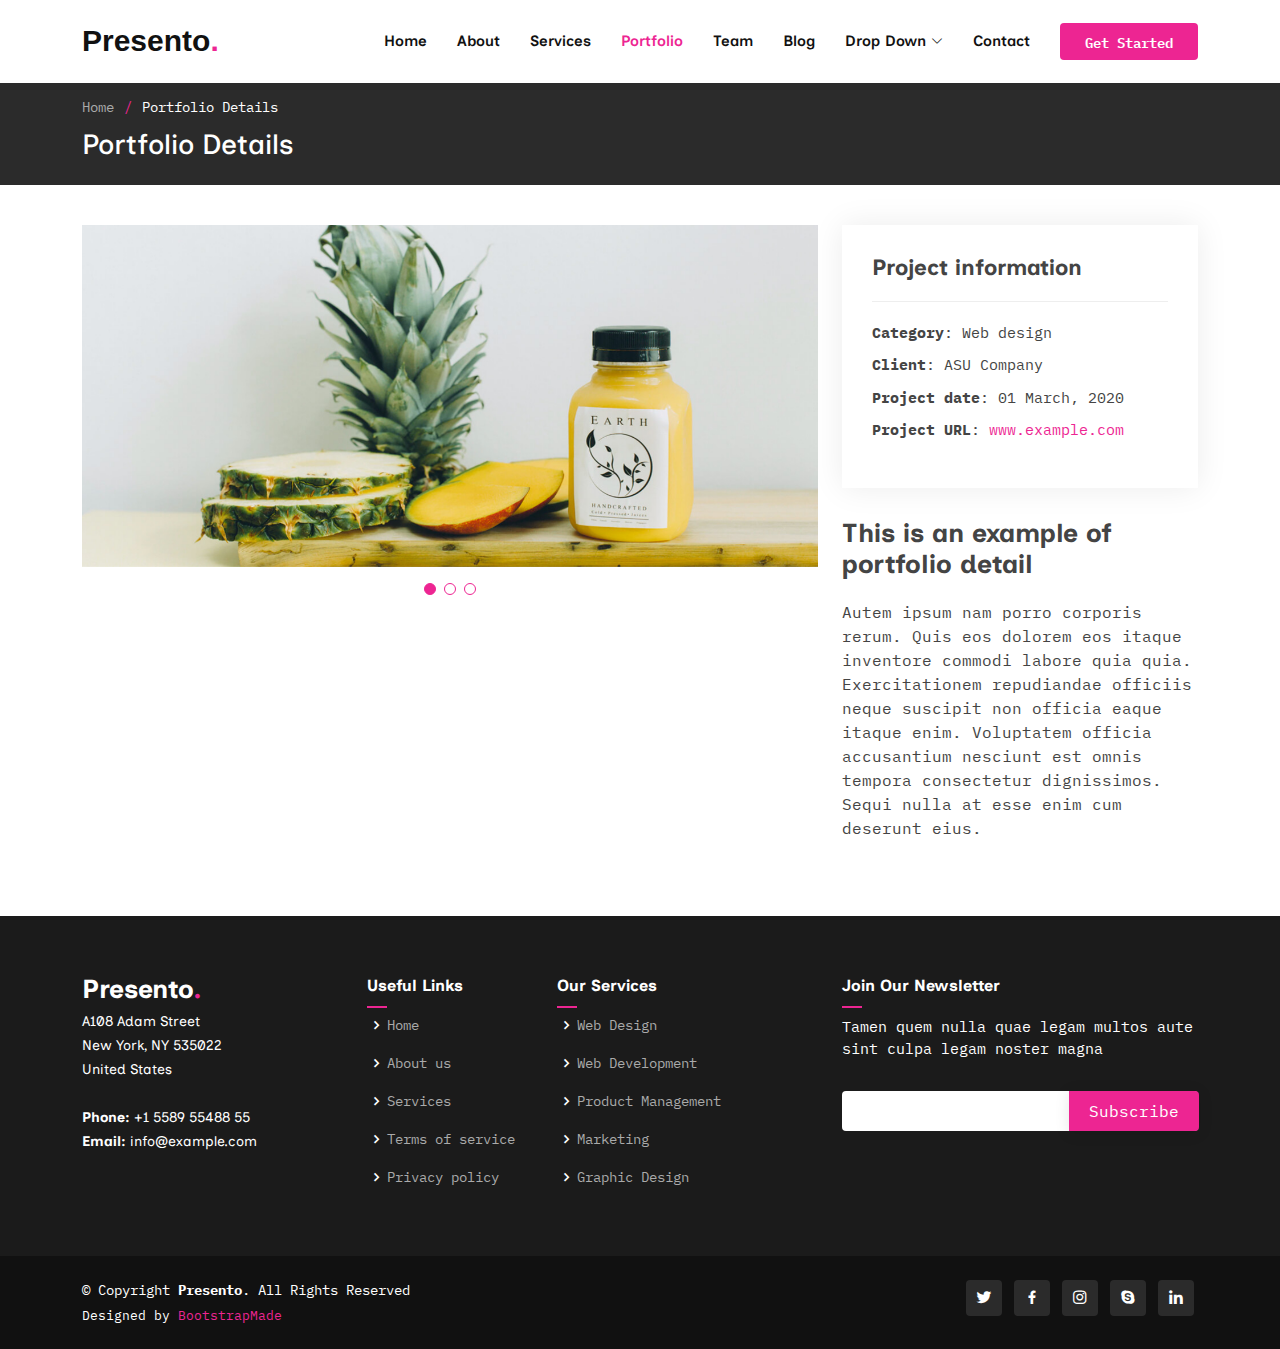
<file: theme/portfolio-details.html>
<!DOCTYPE html>
<html lang="en">

<head>
  <meta charset="utf-8">
  <meta content="width=device-width, initial-scale=1.0" name="viewport">

  <title>Portfolio Details - Presento Bootstrap Template</title>
  <meta content="" name="description">
  <meta content="" name="keywords">

  <!-- Favicons -->
  <link href="assets/img/favicon.png" rel="icon">
  <link href="assets/img/apple-touch-icon.png" rel="apple-touch-icon">

  <!-- Google Fonts -->
  <link href="https://fonts.googleapis.com/css2?family=IBM+Plex+Mono:wght@100;300&family=Inclusive+Sans&display=swap" rel="stylesheet">

  <!-- Vendor CSS Files -->
  <link href="assets/vendor/aos/aos.css" rel="stylesheet">
  <link href="assets/vendor/bootstrap/css/bootstrap.min.css" rel="stylesheet">
  <link href="assets/vendor/bootstrap-icons/bootstrap-icons.css" rel="stylesheet">
  <link href="assets/vendor/boxicons/css/boxicons.min.css" rel="stylesheet">
  <link href="assets/vendor/glightbox/css/glightbox.min.css" rel="stylesheet">
  <link href="assets/vendor/remixicon/remixicon.css" rel="stylesheet">
  <link href="assets/vendor/swiper/swiper-bundle.min.css" rel="stylesheet">

  <!-- Template Main CSS File -->
  <link href="assets/css/style.css" rel="stylesheet">

  <!-- =======================================================
  * Template Name: Presento
  * Updated: Sep 18 2023 with Bootstrap v5.3.2
  * Template URL: https://bootstrapmade.com/presento-bootstrap-corporate-template/
  * Author: BootstrapMade.com
  * License: https://bootstrapmade.com/license/
  ======================================================== -->
</head>

<body>

  <!-- ======= Header ======= -->
  <header id="header" class="fixed-top d-flex align-items-center">
    <div class="container d-flex align-items-center">
      <h1 class="logo me-auto"><a href="index.html">Presento<span>.</span></a></h1>
      <!-- Uncomment below if you prefer to use an image logo -->
      <!-- <a href="index.html" class="logo me-auto"><img src="assets/img/logo.png" alt=""></a>-->

      <nav id="navbar" class="navbar order-last order-lg-0">
        <ul>
          <li><a class="nav-link scrollto " href="#hero">Home</a></li>
          <li><a class="nav-link scrollto" href="#about">About</a></li>
          <li><a class="nav-link scrollto" href="#services">Services</a></li>
          <li><a class="nav-link scrollto active" href="#portfolio">Portfolio</a></li>
          <li><a class="nav-link scrollto" href="#team">Team</a></li>
          <li><a href="blog.html">Blog</a></li>
          <li class="dropdown"><a href="#"><span>Drop Down</span> <i class="bi bi-chevron-down"></i></a>
            <ul>
              <li><a href="#">Drop Down 1</a></li>
              <li class="dropdown"><a href="#"><span>Deep Drop Down</span> <i class="bi bi-chevron-right"></i></a>
                <ul>
                  <li><a href="#">Deep Drop Down 1</a></li>
                  <li><a href="#">Deep Drop Down 2</a></li>
                  <li><a href="#">Deep Drop Down 3</a></li>
                  <li><a href="#">Deep Drop Down 4</a></li>
                  <li><a href="#">Deep Drop Down 5</a></li>
                </ul>
              </li>
              <li><a href="#">Drop Down 2</a></li>
              <li><a href="#">Drop Down 3</a></li>
              <li><a href="#">Drop Down 4</a></li>
            </ul>
          </li>
          <li><a class="nav-link scrollto" href="#contact">Contact</a></li>
        </ul>
        <i class="bi bi-list mobile-nav-toggle"></i>
      </nav><!-- .navbar -->

      <a href="#about" class="get-started-btn scrollto">Get Started</a>
    </div>
  </header><!-- End Header -->

  <main id="main">

    <!-- ======= Breadcrumbs ======= -->
    <section class="breadcrumbs">
      <div class="container">

        <ol>
          <li><a href="index.html">Home</a></li>
          <li>Portfolio Details</li>
        </ol>
        <h2>Portfolio Details</h2>

      </div>
    </section><!-- End Breadcrumbs -->

    <!-- ======= Portfolio Details Section ======= -->
    <section id="portfolio-details" class="portfolio-details">
      <div class="container">

        <div class="row gy-4">

          <div class="col-lg-8">
            <div class="portfolio-details-slider swiper">
              <div class="swiper-wrapper align-items-center">

                <div class="swiper-slide">
                  <img src="assets/img/portfolio/portfolio-details-1.jpg" alt="">
                </div>

                <div class="swiper-slide">
                  <img src="assets/img/portfolio/portfolio-details-2.jpg" alt="">
                </div>

                <div class="swiper-slide">
                  <img src="assets/img/portfolio/portfolio-details-3.jpg" alt="">
                </div>

              </div>
              <div class="swiper-pagination"></div>
            </div>
          </div>

          <div class="col-lg-4">
            <div class="portfolio-info">
              <h3>Project information</h3>
              <ul>
                <li><strong>Category</strong>: Web design</li>
                <li><strong>Client</strong>: ASU Company</li>
                <li><strong>Project date</strong>: 01 March, 2020</li>
                <li><strong>Project URL</strong>: <a href="#">www.example.com</a></li>
              </ul>
            </div>
            <div class="portfolio-description">
              <h2>This is an example of portfolio detail</h2>
              <p>
                Autem ipsum nam porro corporis rerum. Quis eos dolorem eos itaque inventore commodi labore quia quia. Exercitationem repudiandae officiis neque suscipit non officia eaque itaque enim. Voluptatem officia accusantium nesciunt est omnis tempora consectetur dignissimos. Sequi nulla at esse enim cum deserunt eius.
              </p>
            </div>
          </div>

        </div>

      </div>
    </section><!-- End Portfolio Details Section -->

  </main><!-- End #main -->

  <!-- ======= Footer ======= -->
  <footer id="footer">

    <div class="footer-top">
      <div class="container">
        <div class="row">

          <div class="col-lg-3 col-md-6 footer-contact">
            <h3>Presento<span>.</span></h3>
            <p>
              A108 Adam Street <br>
              New York, NY 535022<br>
              United States <br><br>
              <strong>Phone:</strong> +1 5589 55488 55<br>
              <strong>Email:</strong> info@example.com<br>
            </p>
          </div>

          <div class="col-lg-2 col-md-6 footer-links">
            <h4>Useful Links</h4>
            <ul>
              <li><i class="bx bx-chevron-right"></i> <a href="#">Home</a></li>
              <li><i class="bx bx-chevron-right"></i> <a href="#">About us</a></li>
              <li><i class="bx bx-chevron-right"></i> <a href="#">Services</a></li>
              <li><i class="bx bx-chevron-right"></i> <a href="#">Terms of service</a></li>
              <li><i class="bx bx-chevron-right"></i> <a href="#">Privacy policy</a></li>
            </ul>
          </div>

          <div class="col-lg-3 col-md-6 footer-links">
            <h4>Our Services</h4>
            <ul>
              <li><i class="bx bx-chevron-right"></i> <a href="#">Web Design</a></li>
              <li><i class="bx bx-chevron-right"></i> <a href="#">Web Development</a></li>
              <li><i class="bx bx-chevron-right"></i> <a href="#">Product Management</a></li>
              <li><i class="bx bx-chevron-right"></i> <a href="#">Marketing</a></li>
              <li><i class="bx bx-chevron-right"></i> <a href="#">Graphic Design</a></li>
            </ul>
          </div>

          <div class="col-lg-4 col-md-6 footer-newsletter">
            <h4>Join Our Newsletter</h4>
            <p>Tamen quem nulla quae legam multos aute sint culpa legam noster magna</p>
            <form action="" method="post">
              <input type="email" name="email"><input type="submit" value="Subscribe">
            </form>
          </div>

        </div>
      </div>
    </div>

    <div class="container d-md-flex py-4">

      <div class="me-md-auto text-center text-md-start">
        <div class="copyright">
          &copy; Copyright <strong><span>Presento</span></strong>. All Rights Reserved
        </div>
        <div class="credits">
          <!-- All the links in the footer should remain intact. -->
          <!-- You can delete the links only if you purchased the pro version. -->
          <!-- Licensing information: https://bootstrapmade.com/license/ -->
          <!-- Purchase the pro version with working PHP/AJAX contact form: https://bootstrapmade.com/presento-bootstrap-corporate-template/ -->
          Designed by <a href="https://bootstrapmade.com/">BootstrapMade</a>
        </div>
      </div>
      <div class="social-links text-center text-md-end pt-3 pt-md-0">
        <a href="#" class="twitter"><i class="bx bxl-twitter"></i></a>
        <a href="#" class="facebook"><i class="bx bxl-facebook"></i></a>
        <a href="#" class="instagram"><i class="bx bxl-instagram"></i></a>
        <a href="#" class="google-plus"><i class="bx bxl-skype"></i></a>
        <a href="#" class="linkedin"><i class="bx bxl-linkedin"></i></a>
      </div>
    </div>
  </footer><!-- End Footer -->

  <a href="#" class="back-to-top d-flex align-items-center justify-content-center"><i class="bi bi-arrow-up-short"></i></a>

  <!-- Vendor JS Files -->
  <script src="assets/vendor/purecounter/purecounter_vanilla.js"></script>
  <script src="assets/vendor/aos/aos.js"></script>
  <script src="assets/vendor/bootstrap/js/bootstrap.bundle.min.js"></script>
  <script src="assets/vendor/glightbox/js/glightbox.min.js"></script>
  <script src="assets/vendor/isotope-layout/isotope.pkgd.min.js"></script>
  <script src="assets/vendor/swiper/swiper-bundle.min.js"></script>
  <script src="assets/vendor/php-email-form/validate.js"></script>

  <!-- Template Main JS File -->
  <script src="assets/js/main.js"></script>

</body>

</html>
</file>
<file: theme/assets/css/style.css>
/**
* Template Name: Presento
* Updated: Sep 18 2023 with Bootstrap v5.3.2
* Template URL: https://bootstrapmade.com/presento-bootstrap-corporate-template/
* Author: BootstrapMade.com
* License: https://bootstrapmade.com/license/
*/

/*--------------------------------------------------------------
# General
--------------------------------------------------------------*/
body {
  font-family: "IBM Plex Mono", sans-serif;
  color: #444444;
}

a {
  color: #ED2592;
  text-decoration: none;
}

a:hover {
  color: #e76668;
  text-decoration: none;
}

h1,
h2,
h3,
h4,
h5,
h6 {
  font-family: "Inclusive Sans", sans-serif;
}

/*--------------------------------------------------------------
# Back to top button
--------------------------------------------------------------*/
.back-to-top {
  position: fixed;
  visibility: hidden;
  opacity: 0;
  right: 15px;
  bottom: 15px;
  z-index: 996;
  background: #ED2592;
  width: 40px;
  height: 40px;
  border-radius: 4px;
  transition: all 0.4s;
}

.back-to-top i {
  font-size: 28px;
  color: #fff;
  line-height: 0;
}

.back-to-top:hover {
  background: #e65d5f;
  color: #fff;
}

.back-to-top.active {
  visibility: visible;
  opacity: 1;
}

/*--------------------------------------------------------------
# Disable aos animation delay on mobile devices
--------------------------------------------------------------*/
@media screen and (max-width: 768px) {
  [data-aos-delay] {
    transition-delay: 0 !important;
  }
}

/*--------------------------------------------------------------
# Header
--------------------------------------------------------------*/
#header {
  background: #fff;
  transition: all 0.5s;
  z-index: 997;
  padding: 20px 0;
}

#header.header-scrolled {
  padding: 12px 0;
  box-shadow: 0px 2px 15px rgba(0, 0, 0, 0.1);
}

#header .logo {
  font-size: 30px;
  margin: 0;
  padding: 0;
  font-weight: 600;
  font-family: "Poppins", sans-serif;
}

#header .logo a {
  color: #111111;
}

#header .logo a span {
  color: #ED2592;
}

#header .logo img {
  height: 43px;
}

.colored {
  color: #ED2592;
}

/*--------------------------------------------------------------
# Get Startet Button
--------------------------------------------------------------*/
.get-started-btn {
  margin-left: 30px;
  background: #ED2592;
  color: #fff;
  border-radius: 4px;
  padding: 8px 25px;
  white-space: nowrap;
  transition: 0.3s;
  font-size: 14px;
  font-weight: 600;
  display: inline-block;
}

.get-started-btn:hover {
  background: #111111;
  color: #fff;
}

@media (max-width: 992px) {
  .get-started-btn {
    margin: 0 15px 0 0;
    padding: 6px 18px;
  }
}

/*--------------------------------------------------------------
# Navigation Menu
--------------------------------------------------------------*/
/**
* Desktop Navigation 
*/
.navbar {
  padding: 0;
}

.navbar ul {
  margin: 0;
  padding: 0;
  display: flex;
  list-style: none;
  align-items: center;
}

.navbar li {
  position: relative;
}

.navbar a,
.navbar a:focus {
  display: flex;
  align-items: center;
  justify-content: space-between;
  padding: 10px 0 10px 30px;
  font-family: "Inclusive Sans", sans-serif;
  font-size: 15px;
  font-weight: 600;
  color: #111111;
  white-space: nowrap;
  transition: 0.3s;
}

.navbar a i,
.navbar a:focus i {
  font-size: 12px;
  line-height: 0;
  margin-left: 5px;
}

.navbar a:hover,
.navbar .active,
.navbar .active:focus,
.navbar li:hover>a {
  color: #ED2592;
}

.navbar .dropdown ul {
  display: block;
  position: absolute;
  left: 30px;
  top: calc(100% + 30px);
  margin: 0;
  padding: 10px 0;
  z-index: 99;
  opacity: 0;
  visibility: hidden;
  background: #fff;
  box-shadow: 0px 0px 30px rgba(127, 137, 161, 0.25);
  transition: 0.3s;
}

.navbar .dropdown ul li {
  min-width: 200px;
}

.navbar .dropdown ul a {
  padding: 10px 20px;
  font-size: 14px;
}

.navbar .dropdown ul a i {
  font-size: 12px;
}

.navbar .dropdown ul a:hover,
.navbar .dropdown ul .active:hover,
.navbar .dropdown ul li:hover>a {
  color: #ED2592;
}

.navbar .dropdown:hover>ul {
  opacity: 1;
  top: 100%;
  visibility: visible;
}

.navbar .dropdown .dropdown ul {
  top: 0;
  left: calc(100% - 30px);
  visibility: hidden;
}

.navbar .dropdown .dropdown:hover>ul {
  opacity: 1;
  top: 0;
  left: 100%;
  visibility: visible;
}

@media (max-width: 1366px) {
  .navbar .dropdown .dropdown ul {
    left: -90%;
  }

  .navbar .dropdown .dropdown:hover>ul {
    left: -100%;
  }
}

/**
* Mobile Navigation 
*/
.mobile-nav-toggle {
  color: #111111;
  font-size: 28px;
  cursor: pointer;
  display: none;
  line-height: 0;
  transition: 0.5s;
}

.mobile-nav-toggle.bi-x {
  color: #fff;
}

@media (max-width: 991px) {
  .mobile-nav-toggle {
    display: block;
  }

  .navbar ul {
    display: none;
  }
}

.navbar-mobile {
  position: fixed;
  overflow: hidden;
  top: 0;
  right: 0;
  left: 0;
  bottom: 0;
  background: rgba(0, 0, 0, 0.9);
  transition: 0.3s;
  z-index: 999;
}

.navbar-mobile .mobile-nav-toggle {
  position: absolute;
  top: 15px;
  right: 15px;
}

.navbar-mobile ul {
  display: block;
  position: absolute;
  top: 55px;
  right: 15px;
  bottom: 15px;
  left: 15px;
  padding: 10px 0;
  background-color: #fff;
  overflow-y: auto;
  transition: 0.3s;
}

.navbar-mobile a,
.navbar-mobile a:focus {
  padding: 10px 20px;
  font-size: 15px;
  color: #111111;
}

.navbar-mobile a:hover,
.navbar-mobile .active,
.navbar-mobile li:hover>a {
  color: #ED2592;
}

.navbar-mobile .getstarted,
.navbar-mobile .getstarted:focus {
  margin: 15px;
}

.navbar-mobile .dropdown ul {
  position: static;
  display: none;
  margin: 10px 20px;
  padding: 10px 0;
  z-index: 99;
  opacity: 1;
  visibility: visible;
  background: #fff;
  box-shadow: 0px 0px 30px rgba(127, 137, 161, 0.25);
}

.navbar-mobile .dropdown ul li {
  min-width: 200px;
}

.navbar-mobile .dropdown ul a {
  padding: 10px 20px;
}

.navbar-mobile .dropdown ul a i {
  font-size: 12px;
}

.navbar-mobile .dropdown ul a:hover,
.navbar-mobile .dropdown ul .active:hover,
.navbar-mobile .dropdown ul li:hover>a {
  color: #ED2592;
}

.navbar-mobile .dropdown>.dropdown-active {
  display: block;
}

/*--------------------------------------------------------------
# Hero Section
--------------------------------------------------------------*/
#hero {
  width: 100%;
  height: 100vh;
  background: url("../img/hero-bg.jpg") top center no-repeat;
  background-size: cover;
  position: relative;
  padding-top: 82px;
}

#hero video, #hero .bg-black {
  width: 100%;
  height: 100%;
  z-index: 10;
  left: 0;
  top: 0;
  position: absolute;
  max-width: 100%;
}

#hero video {
  object-fit: cover;
  z-index: 2;
}

#hero .bg-black {
  opacity: 0.8;
  z-index: 5;
}

#hero .container {
  z-index: 20;
}

#hero:before {
  content: "";
  background: rgba(0, 0, 0, 0.6);
  position: absolute;
  bottom: 0;
  top: 0;
  left: 0;
  right: 0;
}

#hero h1 {
  margin: 0;
  font-size: 48px;
  font-weight: 700;
  color: #fff;
}

#hero h3 {
  color: #fff;
  margin: 10px 0 0 0;
  font-size: 1.1rem;
  line-height: 1.6rem;
  font-weight: 300;
  font-family: "IBM Plex Mono", sans-serif;
}

#hero h6 {
  color: #f0f0f0;
  font-weight: 600;
  text-transform: uppercase;
  letter-spacing: .25rem;
  color: #fffbb7;
}

#hero .btn-get-started {
  font-family: "Inclusive Sans", sans-serif;
  font-weight: 500;
  font-size: 16px;
  letter-spacing: 1px;
  display: inline-block;
  padding: 10px 30px;
  border-radius: 4px;
  transition: 0.5s;
  margin-top: 30px;
  color: #fff;
  background: #ED2592;
  border: 2px solid #ED2592;
}

#hero .btn-get-started:hover {
  background: transparent;
  border-color: #fff;
}

@media (max-width: 768px) {
  #hero {
    text-align: center;
    padding-top: 58px;
  }

  #hero h1 {
    font-size: 28px;
  }

  #hero h2 {
    font-size: 18px;
    line-height: 24px;
  }
}

@media (max-height: 500px) {
  #hero {
    height: 120vh;
  }
}

@media (min-width: 992px) {
  #hero {
    margin-top: 85px;
    height: calc(100vh - 85px);
  }
}

/*--------------------------------------------------------------
# Sections General
--------------------------------------------------------------*/
section {
  padding: 60px 0;
  overflow: hidden;
  position: relative;
}

.section-title {
  text-align: center;
  padding-bottom: 30px;
  position: relative;
}

.section-title h2 {
  font-size: 32px;
  font-weight: bold;
  text-transform: uppercase;
  margin-bottom: 20px;
  padding-bottom: 20px;
  position: relative;
}

.section-title h2::after {
  content: "";
  position: absolute;
  display: block;
  width: 50px;
  height: 3px;
  background: #ED2592;
  bottom: 0;
  left: calc(50% - 25px);
}

.section-title p {
  margin-bottom: 0;
}

.section-bg {
  padding: 120px 0;
  color: #fff;
}

.section-bg:before {
  content: "";
  background: #1b1b1b;
  position: absolute;
  bottom: 60px;
  top: 60px;
  left: 0;
  right: 0;
  transform: skewY(-3deg);
}

/*--------------------------------------------------------------
# Breadcrumbs
--------------------------------------------------------------*/
.breadcrumbs {
  padding: 15px 0;
  background: #2b2b2b;
  min-height: 40px;
  margin-top: 82px;
  color: #fff;
}

.breadcrumbs h2 {
  font-size: 28px;
  font-weight: 500;
}

.breadcrumbs ol {
  display: flex;
  flex-wrap: wrap;
  list-style: none;
  padding: 0 0 10px 0;
  margin: 0;
  font-size: 14px;
}

.breadcrumbs ol a {
  color: #aaaaaa;
}

.breadcrumbs ol a:hover {
  color: #fff;
  transition: 0.3s;
}

.breadcrumbs ol li+li {
  padding-left: 10px;
}

.breadcrumbs ol li+li::before {
  display: inline-block;
  padding-right: 10px;
  color: #ED2592;
  content: "/";
}

/*--------------------------------------------------------------
# Clients
--------------------------------------------------------------*/
.clients .swiper-pagination {
  margin-top: 20px;
  position: relative;
}

.clients .swiper-pagination .swiper-pagination-bullet {
  width: 12px;
  height: 12px;
  background-color: #fff;
  opacity: 1;
  border: 1px solid #ED2592;
}

.clients .swiper-pagination .swiper-pagination-bullet-active {
  background-color: #ED2592;
}

.clients .swiper-slide img {
  opacity: 0.5;
  transition: 0.3s;
  filter: grayscale(100);
}

.clients .swiper-slide img:hover {
  opacity: 1;
  filter: none;
}

/*--------------------------------------------------------------
# About
--------------------------------------------------------------*/
.about .container {
  position: relative;
  z-index: 10;
}

.about .content {
  padding: 30px 30px 30px 0;
}

.about .content h3 {
  font-weight: 700;
  font-size: 34px;
  margin-bottom: 30px;
}

.about .content p {
  margin-bottom: 30px;
}

.about .content .about-btn {
  padding: 8px 30px 9px 30px;
  color: #fff;
  border-radius: 50px;
  transition: 0.3s;
  text-transform: uppercase;
  font-weight: 600;
  font-size: 13px;
  display: inline-flex;
  align-items: center;
  border: 2px solid #ED2592;
}

.about .content .about-btn i {
  font-size: 16px;
  padding-left: 5px;
}

.about .content .about-btn:hover {
  background: #e35052;
  background: #ED2592;
}

.about .icon-boxes .icon-box {
  margin-top: 20px;
}

.about .icon-boxes .icon-box .box {
  padding: 10px 15px;
  border-radius: 8px;
  background: #fff;
  color: #ED2592;
  display: flex;
  gap: 1rem;
  align-items: center;
}

.about .icon-boxes .icon-box i {
  font-size: 40px;
  color: #ED2592;
}

.about .icon-boxes .icon-box h4 {
  font-size: 20px;
  font-weight: 700;
  margin: 0;
}

.about .icon-boxes .icon-box p {
  font-size: 15px;
  color: #848484;
}

@media (max-width: 1200px) {
  .about .content {
    padding-right: 0;
  }
}

@media (max-width: 768px) {
  .about {
    text-align: center;
  }
}

/*--------------------------------------------------------------
# Counts
--------------------------------------------------------------*/
.counts {
  padding-top: 80px;
}

.counts .count-box {
  padding: 30px 30px 25px 30px;
  width: 100%;
  position: relative;
  text-align: center;
  box-shadow: 0px 2px 35px rgba(0, 0, 0, 0.06);
  border-radius: 4px;
}

.counts .count-box i {
  position: absolute;
  width: 54px;
  height: 54px;
  top: -27px;
  left: 50%;
  transform: translateX(-50%);
  font-size: 24px;
  background: #fff;
  color: #ED2592;
  border-radius: 50px;
  border: 2px solid #fff;
  box-shadow: 0px 2px 25px rgba(0, 0, 0, 0.1);
  display: inline-flex;
  align-items: center;
  justify-content: center;
}

.counts .count-box span {
  font-size: 36px;
  display: block;
  font-weight: 700;
  color: #111111;
}

.counts .count-box p {
  padding: 0;
  margin: 0;
  font-family: "Inclusive Sans", sans-serif;
  font-size: 14px;
}

/*--------------------------------------------------------------
# Tabs
--------------------------------------------------------------*/
.tabs .nav-tabs {
  border: 0;
}

.tabs .nav-link {
  border: 1px solid #b9b9b9;
  padding: 15px;
  transition: 0.3s;
  color: #111111;
  border-radius: 0;
  display: flex;
  align-items: center;
  justify-content: center;
  cursor: pointer;
}

.tabs .nav-link i {
  padding-right: 15px;
  font-size: 48px;
}

.tabs .nav-link h4 {
  font-size: 18px;
  font-weight: 600;
  margin: 0;
}

.tabs .nav-link:hover {
  color: #ED2592;
}

.tabs .nav-link.active {
  background: #ED2592;
  color: #fff;
  border-color: #ED2592;
}

@media (max-width: 768px) {
  .tabs .nav-link i {
    padding: 0;
    line-height: 1;
    font-size: 36px;
  }
}

@media (max-width: 575px) {
  .tabs .nav-link {
    padding: 15px;
  }

  .tabs .nav-link i {
    font-size: 24px;
  }
}

.tabs .tab-content {
  margin-top: 30px;
}

.tabs .tab-pane h3 {
  font-weight: 600;
  font-size: 26px;
}

.tabs .tab-pane ul {
  list-style: none;
  padding: 0;
}

.tabs .tab-pane ul li {
  padding-bottom: 10px;
}

.tabs .tab-pane ul i {
  font-size: 20px;
  padding-right: 4px;
  color: #ED2592;
}

.tabs .tab-pane p:last-child {
  margin-bottom: 0;
}

/*--------------------------------------------------------------
# Services
--------------------------------------------------------------*/
.services .icon-box {
  margin-bottom: 20px;
  padding: 30px;
  border-radius: 6px;
  background: #252525;
  transition: 0.3s;
  position: relative;
}

.services .icon-box:hover {
  background: #2b2b2b;
}

.services .icon-box i {
  float: left;
  color: #ED2592;
  font-size: 40px;
  line-height: 0;
}

.services .icon-box h4 {
  margin-left: 70px;
  font-weight: 700;
  margin-bottom: 15px;
  font-size: 18px;
}

.services .icon-box h4 a {
  color: #fff;
  transition: 0.3s;
}

.services .icon-box h4 a:hover {
  text-decoration: underline;
}

.services .icon-box .icon-box:hover h4 a {
  color: #ED2592;
}

.services .icon-box p {
  margin-left: 70px;
  line-height: 24px;
  font-size: 14px;
}

/*--------------------------------------------------------------
# Portfolio
--------------------------------------------------------------*/
.portfolio .portfolio-item {
  margin-bottom: 30px;
}

.portfolio #portfolio-flters {
  padding: 0;
  margin: 0 auto 20px auto;
  list-style: none;
  text-align: center;
}

.portfolio #portfolio-flters li {
  cursor: pointer;
  display: inline-block;
  padding: 8px 15px 10px 15px;
  font-size: 14px;
  font-weight: 600;
  line-height: 1;
  text-transform: uppercase;
  color: #444444;
  margin-bottom: 5px;
  transition: all 0.3s ease-in-out;
  border-radius: 3px;
}

.portfolio #portfolio-flters li:hover,
.portfolio #portfolio-flters li.filter-active {
  color: #fff;
  background: #ED2592;
}

.portfolio #portfolio-flters li:last-child {
  margin-right: 0;
}

.portfolio .portfolio-wrap {
  transition: 0.3s;
  position: relative;
  overflow: hidden;
  z-index: 1;
  background: rgba(17, 17, 17, 0.6);
}

.portfolio .portfolio-wrap::before {
  content: "";
  background: rgba(17, 17, 17, 0.6);
  position: absolute;
  left: 0;
  right: 0;
  top: 0;
  bottom: 0;
  transition: all ease-in-out 0.3s;
  z-index: 2;
  opacity: 0;
}

.portfolio .portfolio-wrap img {
  transition: all ease-in-out 0.3s;
}

.portfolio .portfolio-wrap .portfolio-info {
  opacity: 0;
  position: absolute;
  top: 0;
  left: 0;
  right: 0;
  bottom: 0;
  z-index: 3;
  transition: all ease-in-out 0.3s;
  display: flex;
  flex-direction: column;
  justify-content: flex-end;
  align-items: flex-start;
  padding: 20px;
}

.portfolio .portfolio-wrap .portfolio-info h4 {
  font-size: 20px;
  color: #fff;
  font-weight: 600;
}

.portfolio .portfolio-wrap .portfolio-info p {
  color: rgba(255, 255, 255, 0.7);
  font-size: 14px;
  text-transform: uppercase;
  padding: 0;
  margin: 0;
  font-style: italic;
}

.portfolio .portfolio-wrap .portfolio-links {
  text-align: center;
  z-index: 4;
}

.portfolio .portfolio-wrap .portfolio-links a {
  color: rgba(255, 255, 255, 0.4);
  margin: 0 5px 0 0;
  font-size: 28px;
  display: inline-block;
  transition: 0.3s;
}

.portfolio .portfolio-wrap .portfolio-links a:hover {
  color: #fff;
}

.portfolio .portfolio-wrap:hover::before {
  opacity: 1;
}

.portfolio .portfolio-wrap:hover img {
  transform: scale(1.2);
}

.portfolio .portfolio-wrap:hover .portfolio-info {
  opacity: 1;
}

/*--------------------------------------------------------------
# Portfolio Details
--------------------------------------------------------------*/
.portfolio-details {
  padding-top: 40px;
}

.portfolio-details .portfolio-details-slider img {
  width: 100%;
}

.portfolio-details .portfolio-details-slider .swiper-pagination {
  margin-top: 20px;
  position: relative;
}

.portfolio-details .portfolio-details-slider .swiper-pagination .swiper-pagination-bullet {
  width: 12px;
  height: 12px;
  background-color: #fff;
  opacity: 1;
  border: 1px solid #ED2592;
}

.portfolio-details .portfolio-details-slider .swiper-pagination .swiper-pagination-bullet-active {
  background-color: #ED2592;
}

.portfolio-details .portfolio-info {
  padding: 30px;
  box-shadow: 0px 0 30px rgba(17, 17, 17, 0.08);
}

.portfolio-details .portfolio-info h3 {
  font-size: 22px;
  font-weight: 700;
  margin-bottom: 20px;
  padding-bottom: 20px;
  border-bottom: 1px solid #eee;
}

.portfolio-details .portfolio-info ul {
  list-style: none;
  padding: 0;
  font-size: 15px;
}

.portfolio-details .portfolio-info ul li+li {
  margin-top: 10px;
}

.portfolio-details .portfolio-description {
  padding-top: 30px;
}

.portfolio-details .portfolio-description h2 {
  font-size: 26px;
  font-weight: 700;
  margin-bottom: 20px;
}

.portfolio-details .portfolio-description p {
  padding: 0;
}

/*--------------------------------------------------------------
# Testimonials
--------------------------------------------------------------*/
.testimonials .testimonials-carousel,
.testimonials .testimonials-slider {
  overflow: hidden;
}

.testimonials .testimonial-item {
  box-sizing: content-box;
  padding: 30px;
  margin: 30px 15px;
  min-height: 200px;
  box-shadow: 0px 2px 12px rgba(0, 0, 0, 0.08);
  position: relative;
  background: #fff;
  border-radius: 15px;
}

.testimonials .testimonial-item .testimonial-img {
  width: 90px;
  border-radius: 10px;
  border: 6px solid #fff;
  float: left;
  margin: 0 10px 0 0;
}

.testimonials .testimonial-item h3 {
  font-size: 18px;
  font-weight: bold;
  margin: 25px 0 5px 0;
  color: #111;
}

.testimonials .testimonial-item h4 {
  font-size: 14px;
  color: #999;
  margin: 0;
}

.testimonials .testimonial-item .quote-icon-left,
.testimonials .testimonial-item .quote-icon-right {
  color: #fceaea;
  font-size: 26px;
}

.testimonials .testimonial-item .quote-icon-left {
  display: inline-block;
  left: -5px;
  position: relative;
}

.testimonials .testimonial-item .quote-icon-right {
  display: inline-block;
  right: -5px;
  position: relative;
  top: 10px;
}

.testimonials .testimonial-item p {
  font-style: italic;
  margin: 30px auto 15px auto;
}

.testimonials .swiper-pagination {
  margin-top: 20px;
  position: relative;
}

.testimonials .swiper-pagination .swiper-pagination-bullet {
  width: 12px;
  height: 12px;
  background-color: #fff;
  opacity: 1;
  border: 1px solid #ED2592;
}

.testimonials .swiper-pagination .swiper-pagination-bullet-active {
  background-color: #ED2592;
}

/*--------------------------------------------------------------
# Pricing
--------------------------------------------------------------*/
.pricing .box {
  padding: 20px;
  background: #2b2b2b;
  text-align: center;
  border-radius: 8px;
  position: relative;
  overflow: hidden;
}

.pricing .box h3 {
  font-weight: 400;
  padding: 15px;
  font-size: 18px;
  text-transform: uppercase;
  font-weight: 600;
}

.pricing .box h4 {
  font-size: 42px;
  font-weight: 500;
  font-family: "IBM Plex Mono", sans-serif;
  margin-bottom: 20px;
}

.pricing .box h4 sup {
  font-size: 20px;
  top: -15px;
  left: -3px;
}

.pricing .box h4 span {
  font-size: 16px;
  font-weight: 300;
}

.pricing .box ul {
  padding: 0;
  list-style: none;
  text-align: center;
  line-height: 20px;
  font-size: 14px;
}

.pricing .box ul li {
  padding-bottom: 16px;
}

.pricing .box ul i {
  color: #ED2592;
  font-size: 18px;
  padding-right: 4px;
}

.pricing .box ul .na {
  color: rgba(255, 255, 255, 0.5);
  text-decoration: line-through;
}

.pricing .box .btn-wrap {
  padding: 15px;
  text-align: center;
}

.pricing .box .btn-buy {
  display: inline-block;
  padding: 10px 40px 12px 40px;
  border-radius: 4px;
  color: #fff;
  transition: none;
  font-size: 14px;
  font-weight: 400;
  font-family: "Inclusive Sans", sans-serif;
  font-weight: 600;
  transition: 0.3s;
  border: 2px solid rgba(255, 255, 255, 0.3);
}

.pricing .box .btn-buy:hover {
  border-color: #fff;
}

.pricing .featured {
  background: #ED2592;
}

/*--------------------------------------------------------------
# Frequently Asked Questions
--------------------------------------------------------------*/
.faq .faq-list {
  padding: 0;
  list-style: none;
}

.faq .faq-list li {
  border-bottom: 1px solid #eee;
  margin-bottom: 20px;
  padding-bottom: 20px;
}

.faq .faq-list a {
  display: block;
  position: relative;
  font-family: #ED2592;
  font-size: 18px;
  line-height: 24px;
  font-weight: 400;
  padding-right: 25px;
  cursor: pointer;
}

.faq .faq-list i {
  font-size: 24px;
  position: absolute;
  right: 0;
  top: 0;
}

.faq .faq-list p {
  margin-bottom: 0;
  padding: 10px 0 0 0;
}

.faq .faq-list .icon-show {
  display: none;
}

.faq .faq-list a.collapsed {
  color: #343a40;
}

.faq .faq-list a.collapsed:hover {
  color: #ED2592;
}

.faq .faq-list a.collapsed .icon-show {
  display: inline-block;
}

.faq .faq-list a.collapsed .icon-close {
  display: none;
}

/*--------------------------------------------------------------
# Team
--------------------------------------------------------------*/
.team .member {
  margin-bottom: 20px;
  overflow: hidden;
  border-radius: 5px;
  background: #fff;
  position: relative;
}

.team .member .member-img {
  position: relative;
  overflow: hidden;
}

.team .member .social {
  position: absolute;
  left: 0;
  bottom: 30px;
  right: 0;
  opacity: 0;
  transition: ease-in-out 0.3s;
  display: flex;
  align-items: center;
  justify-content: center;
}

.team .member .social a {
  transition: color 0.3s;
  color: #111111;
  margin: 0 3px;
  border-radius: 50px;
  width: 36px;
  height: 36px;
  background: #ED2592;
  display: inline-flex;
  align-items: center;
  justify-content: center;
  transition: ease-in-out 0.3s;
  color: #fff;
}

.team .member .social a:hover {
  background: #111111;
}

.team .member .social i {
  font-size: 18px;
  line-height: 0;
}

.team .member .member-info {
  padding: 25px 15px;
}

.team .member .member-info h4 {
  font-weight: 700;
  margin-bottom: 5px;
  font-size: 18px;
  color: #111111;
}

.team .member .member-info span {
  display: block;
  font-size: 13px;
  font-weight: 400;
  color: #aaaaaa;
}

.team .member .member-info p {
  font-style: italic;
  font-size: 14px;
  line-height: 26px;
  color: #777777;
}

.team .member:hover .social {
  opacity: 1;
  bottom: 15px;
}

/*--------------------------------------------------------------
# Contact
--------------------------------------------------------------*/
.contact .info-box {
  color: #444444;
  text-align: center;
  box-shadow: 0 0 30px rgba(214, 215, 216, 0.6);
  padding: 30px 0 32px 0;
  border-radius: 4px;
}

.contact .info-box i {
  font-size: 32px;
  color: #ED2592;
  border-radius: 50%;
  padding: 8px;
  border: 2px dotted #f8d4d5;
}

.contact .info-box h3 {
  font-size: 20px;
  color: #777777;
  font-weight: 700;
  margin: 10px 0;
}

.contact .info-box p {
  padding: 0;
  line-height: 24px;
  font-size: 14px;
  margin-bottom: 0;
}

.contact .php-email-form {
  box-shadow: 0 0 30px rgba(214, 215, 216, 0.6);
  padding: 30px;
  border-radius: 4px;
}

.contact .php-email-form .error-message {
  display: none;
  color: #fff;
  background: #ed3c0d;
  text-align: left;
  padding: 15px;
  font-weight: 600;
}

.contact .php-email-form .error-message br+br {
  margin-top: 25px;
}

.contact .php-email-form .sent-message {
  display: none;
  color: #fff;
  background: #18d26e;
  text-align: center;
  padding: 15px;
  font-weight: 600;
}

.contact .php-email-form .loading {
  display: none;
  background: #fff;
  text-align: center;
  padding: 15px;
}

.contact .php-email-form .loading:before {
  content: "";
  display: inline-block;
  border-radius: 50%;
  width: 24px;
  height: 24px;
  margin: 0 10px -6px 0;
  border: 3px solid #18d26e;
  border-top-color: #eee;
  animation: animate-loading 1s linear infinite;
}

.contact .php-email-form .form-group {
  margin-bottom: 25px;
}

.contact .php-email-form input,
.contact .php-email-form textarea {
  box-shadow: none;
  font-size: 14px;
  border-radius: 4px;
}

.contact .php-email-form input:focus,
.contact .php-email-form textarea:focus {
  border-color: #111111;
}

.contact .php-email-form input {
  padding: 10px 15px;
}

.contact .php-email-form textarea {
  padding: 12px 15px;
}

.contact .php-email-form button[type=submit] {
  background: #ED2592;
  border: 0;
  padding: 10px 32px;
  color: #fff;
  transition: 0.4s;
  border-radius: 4px;
}

.contact .php-email-form button[type=submit]:hover {
  background: #e35052;
}

@keyframes animate-loading {
  0% {
    transform: rotate(0deg);
  }

  100% {
    transform: rotate(360deg);
  }
}

/*--------------------------------------------------------------
# Blog
--------------------------------------------------------------*/
.blog {
  padding: 40px 0 20px 0;
}

.blog .entry {
  padding: 30px;
  margin-bottom: 60px;
  box-shadow: 0 4px 16px rgba(0, 0, 0, 0.1);
}

.blog .entry .entry-img {
  max-height: 440px;
  margin: -30px -30px 20px -30px;
  overflow: hidden;
}

.blog .entry .entry-title {
  font-size: 28px;
  font-weight: bold;
  padding: 0;
  margin: 0 0 20px 0;
}

.blog .entry .entry-title a {
  color: #111111;
  transition: 0.3s;
}

.blog .entry .entry-title a:hover {
  color: #ED2592;
}

.blog .entry .entry-meta {
  margin-bottom: 15px;
  color: #777777;
}

.blog .entry .entry-meta ul {
  display: flex;
  flex-wrap: wrap;
  list-style: none;
  align-items: center;
  padding: 0;
  margin: 0;
}

.blog .entry .entry-meta ul li+li {
  padding-left: 20px;
}

.blog .entry .entry-meta i {
  font-size: 16px;
  margin-right: 8px;
  line-height: 0;
}

.blog .entry .entry-meta a {
  color: #777777;
  font-size: 14px;
  display: inline-block;
  line-height: 1;
}

.blog .entry .entry-content p {
  line-height: 24px;
}

.blog .entry .entry-content .read-more {
  -moz-text-align-last: right;
  text-align-last: right;
}

.blog .entry .entry-content .read-more a {
  display: inline-block;
  background: #ED2592;
  color: #fff;
  padding: 6px 20px;
  transition: 0.3s;
  font-size: 14px;
  border-radius: 4px;
}

.blog .entry .entry-content .read-more a:hover {
  background: #e35052;
}

.blog .entry .entry-content h3 {
  font-size: 22px;
  margin-top: 30px;
  font-weight: bold;
}

.blog .entry .entry-content blockquote {
  overflow: hidden;
  background-color: #fafafa;
  padding: 60px;
  position: relative;
  text-align: center;
  margin: 20px 0;
}

.blog .entry .entry-content blockquote p {
  color: #444444;
  line-height: 1.6;
  margin-bottom: 0;
  font-style: italic;
  font-weight: 500;
  font-size: 22px;
}

.blog .entry .entry-content blockquote::after {
  content: "";
  position: absolute;
  left: 0;
  top: 0;
  bottom: 0;
  width: 3px;
  background-color: #111111;
  margin-top: 20px;
  margin-bottom: 20px;
}

.blog .entry .entry-footer {
  padding-top: 10px;
  border-top: 1px solid #e6e6e6;
}

.blog .entry .entry-footer i {
  color: #5e5e5e;
  display: inline;
}

.blog .entry .entry-footer a {
  color: #1e1e1e;
  transition: 0.3s;
}

.blog .entry .entry-footer a:hover {
  color: #ED2592;
}

.blog .entry .entry-footer .cats {
  list-style: none;
  display: inline;
  padding: 0 20px 0 0;
  font-size: 14px;
}

.blog .entry .entry-footer .cats li {
  display: inline-block;
}

.blog .entry .entry-footer .tags {
  list-style: none;
  display: inline;
  padding: 0;
  font-size: 14px;
}

.blog .entry .entry-footer .tags li {
  display: inline-block;
}

.blog .entry .entry-footer .tags li+li::before {
  padding-right: 6px;
  color: #6c757d;
  content: ",";
}

.blog .entry .entry-footer .share {
  font-size: 16px;
}

.blog .entry .entry-footer .share i {
  padding-left: 5px;
}

.blog .entry-single {
  margin-bottom: 30px;
}

.blog .blog-author {
  padding: 20px;
  margin-bottom: 30px;
  box-shadow: 0 4px 16px rgba(0, 0, 0, 0.1);
}

.blog .blog-author img {
  width: 120px;
  margin-right: 20px;
}

.blog .blog-author h4 {
  font-weight: 600;
  font-size: 22px;
  margin-bottom: 0px;
  padding: 0;
  color: #111111;
}

.blog .blog-author .social-links {
  margin: 0 10px 10px 0;
}

.blog .blog-author .social-links a {
  color: rgba(17, 17, 17, 0.5);
  margin-right: 5px;
}

.blog .blog-author p {
  font-style: italic;
  color: #b7b7b7;
}

.blog .blog-comments {
  margin-bottom: 30px;
}

.blog .blog-comments .comments-count {
  font-weight: bold;
}

.blog .blog-comments .comment {
  margin-top: 30px;
  position: relative;
}

.blog .blog-comments .comment .comment-img {
  margin-right: 14px;
}

.blog .blog-comments .comment .comment-img img {
  width: 60px;
}

.blog .blog-comments .comment h5 {
  font-size: 16px;
  margin-bottom: 2px;
}

.blog .blog-comments .comment h5 a {
  font-weight: bold;
  color: #444444;
  transition: 0.3s;
}

.blog .blog-comments .comment h5 a:hover {
  color: #ED2592;
}

.blog .blog-comments .comment h5 .reply {
  padding-left: 10px;
  color: #111111;
}

.blog .blog-comments .comment h5 .reply i {
  font-size: 20px;
}

.blog .blog-comments .comment time {
  display: block;
  font-size: 14px;
  color: #2b2b2b;
  margin-bottom: 5px;
}

.blog .blog-comments .comment.comment-reply {
  padding-left: 40px;
}

.blog .blog-comments .reply-form {
  margin-top: 30px;
  padding: 30px;
  box-shadow: 0 4px 16px rgba(0, 0, 0, 0.1);
}

.blog .blog-comments .reply-form h4 {
  font-weight: bold;
  font-size: 22px;
}

.blog .blog-comments .reply-form p {
  font-size: 14px;
}

.blog .blog-comments .reply-form input {
  border-radius: 4px;
  padding: 10px 10px;
  font-size: 14px;
}

.blog .blog-comments .reply-form input:focus {
  box-shadow: none;
  border-color: #ee9293;
}

.blog .blog-comments .reply-form textarea {
  border-radius: 4px;
  padding: 10px 10px;
  font-size: 14px;
}

.blog .blog-comments .reply-form textarea:focus {
  box-shadow: none;
  border-color: #ee9293;
}

.blog .blog-comments .reply-form .form-group {
  margin-bottom: 25px;
}

.blog .blog-comments .reply-form .btn-primary {
  border-radius: 4px;
  padding: 10px 20px;
  border: 0;
  background-color: #111111;
}

.blog .blog-comments .reply-form .btn-primary:hover {
  background-color: #1e1e1e;
}

.blog .blog-pagination {
  color: #444444;
}

.blog .blog-pagination ul {
  display: flex;
  padding: 0;
  margin: 0;
  list-style: none;
}

.blog .blog-pagination li {
  margin: 0 5px;
  transition: 0.3s;
}

.blog .blog-pagination li a {
  color: #111111;
  padding: 7px 16px;
  display: flex;
  align-items: center;
  justify-content: center;
}

.blog .blog-pagination li.active,
.blog .blog-pagination li:hover {
  background: #ED2592;
}

.blog .blog-pagination li.active a,
.blog .blog-pagination li:hover a {
  color: #fff;
}

.blog .sidebar {
  padding: 30px;
  margin: 0 0 60px 20px;
  box-shadow: 0 4px 16px rgba(0, 0, 0, 0.1);
}

.blog .sidebar .sidebar-title {
  font-size: 20px;
  font-weight: 700;
  padding: 0 0 0 0;
  margin: 0 0 15px 0;
  color: #111111;
  position: relative;
}

.blog .sidebar .sidebar-item {
  margin-bottom: 30px;
}

.blog .sidebar .search-form form {
  background: #fff;
  border: 1px solid #ddd;
  padding: 3px 10px;
  position: relative;
}

.blog .sidebar .search-form form input[type=text] {
  border: 0;
  padding: 4px;
  border-radius: 4px;
  width: calc(100% - 40px);
}

.blog .sidebar .search-form form button {
  position: absolute;
  top: 0;
  right: 0;
  bottom: 0;
  border: 0;
  background: none;
  font-size: 16px;
  padding: 0 15px;
  margin: -1px;
  background: #ED2592;
  color: #fff;
  transition: 0.3s;
  border-radius: 0 4px 4px 0;
  line-height: 0;
}

.blog .sidebar .search-form form button i {
  line-height: 0;
}

.blog .sidebar .search-form form button:hover {
  background: #e34c4d;
}

.blog .sidebar .categories ul {
  list-style: none;
  padding: 0;
}

.blog .sidebar .categories ul li+li {
  padding-top: 10px;
}

.blog .sidebar .categories ul a {
  color: #111111;
  transition: 0.3s;
}

.blog .sidebar .categories ul a:hover {
  color: #ED2592;
}

.blog .sidebar .categories ul a span {
  padding-left: 5px;
  color: #aaaaaa;
  font-size: 14px;
}

.blog .sidebar .recent-posts .post-item+.post-item {
  margin-top: 15px;
}

.blog .sidebar .recent-posts img {
  width: 80px;
  float: left;
}

.blog .sidebar .recent-posts h4 {
  font-size: 15px;
  margin-left: 95px;
  font-weight: bold;
}

.blog .sidebar .recent-posts h4 a {
  color: #111111;
  transition: 0.3s;
}

.blog .sidebar .recent-posts h4 a:hover {
  color: #ED2592;
}

.blog .sidebar .recent-posts time {
  display: block;
  margin-left: 95px;
  font-style: italic;
  font-size: 14px;
  color: #aaaaaa;
}

.blog .sidebar .tags {
  margin-bottom: -10px;
}

.blog .sidebar .tags ul {
  list-style: none;
  padding: 0;
}

.blog .sidebar .tags ul li {
  display: inline-block;
}

.blog .sidebar .tags ul a {
  color: #515151;
  font-size: 14px;
  padding: 6px 14px;
  margin: 0 6px 8px 0;
  border: 1px solid #c4c4c4;
  display: inline-block;
  transition: 0.3s;
}

.blog .sidebar .tags ul a:hover {
  color: #fff;
  border: 1px solid #ED2592;
  background: #ED2592;
}

.blog .sidebar .tags ul a span {
  padding-left: 5px;
  color: #aaaaaa;
  font-size: 14px;
}

/*--------------------------------------------------------------
# Footer
--------------------------------------------------------------*/
#footer {
  color: #fff;
  font-size: 14px;
  background: #111111;
}

#footer .footer-top {
  padding: 60px 0 30px 0;
  background: #1b1b1b;
}

#footer .footer-top .footer-contact {
  margin-bottom: 30px;
}

#footer .footer-top .footer-contact h3 {
  font-size: 26px;
  line-height: 1;
  font-weight: 700;
}

#footer .footer-top .footer-contact h3 span {
  color: #ED2592;
}

#footer .footer-top .footer-contact p {
  font-size: 14px;
  line-height: 24px;
  margin-bottom: 0;
  font-family: "Inclusive Sans", sans-serif;
}

#footer .footer-top h4 {
  font-size: 16px;
  font-weight: bold;
  position: relative;
  padding-bottom: 12px;
}

#footer .footer-top h4::after {
  content: "";
  position: absolute;
  display: block;
  width: 20px;
  height: 2px;
  background: #ED2592;
  bottom: 0;
  left: 0;
}

#footer .footer-top .footer-links {
  margin-bottom: 30px;
}

#footer .footer-top .footer-links ul {
  list-style: none;
  padding: 0;
  margin: 0;
}

#footer .footer-top .footer-links ul i {
  padding-right: 2px;
  color: white;
  font-size: 18px;
  line-height: 1;
}

#footer .footer-top .footer-links ul li {
  padding: 10px 0;
  display: flex;
  align-items: center;
}

#footer .footer-top .footer-links ul li:first-child {
  padding-top: 0;
}

#footer .footer-top .footer-links ul a {
  color: #aaaaaa;
  transition: 0.3s;
  display: inline-block;
  line-height: 1;
}

#footer .footer-top .footer-links ul a:hover {
  text-decoration: none;
  color: #fff;
}

#footer .footer-newsletter {
  font-size: 15px;
}

#footer .footer-newsletter h4 {
  font-size: 16px;
  font-weight: bold;
  position: relative;
  padding-bottom: 12px;
}

#footer .footer-newsletter form {
  margin-top: 30px;
  background: #fff;
  padding: 5px 10px;
  position: relative;
  border-radius: 4px;
  text-align: left;
}

#footer .footer-newsletter form input[type=email] {
  border: 0;
  padding: 4px 8px;
  width: calc(100% - 100px);
}

#footer .footer-newsletter form input[type=submit] {
  position: absolute;
  top: 0;
  right: -1px;
  bottom: 0;
  border: 0;
  background: none;
  font-size: 16px;
  padding: 0 20px;
  background: #ED2592;
  color: #fff;
  transition: 0.3s;
  border-radius: 0 4px 4px 0;
  box-shadow: 0px 2px 15px rgba(0, 0, 0, 0.1);
}

#footer .footer-newsletter form input[type=submit]:hover {
  background: #e35052;
}

#footer .credits {
  padding-top: 5px;
  font-size: 13px;
}

#footer .social-links a {
  font-size: 18px;
  display: inline-block;
  background: #2b2b2b;
  color: #fff;
  line-height: 1;
  padding: 8px 0;
  margin-right: 4px;
  border-radius: 4px;
  text-align: center;
  width: 36px;
  height: 36px;
  transition: 0.3s;
}

#footer .social-links a:hover {
  background: #ED2592;
  color: #fff;
  text-decoration: none;
}
</file>
